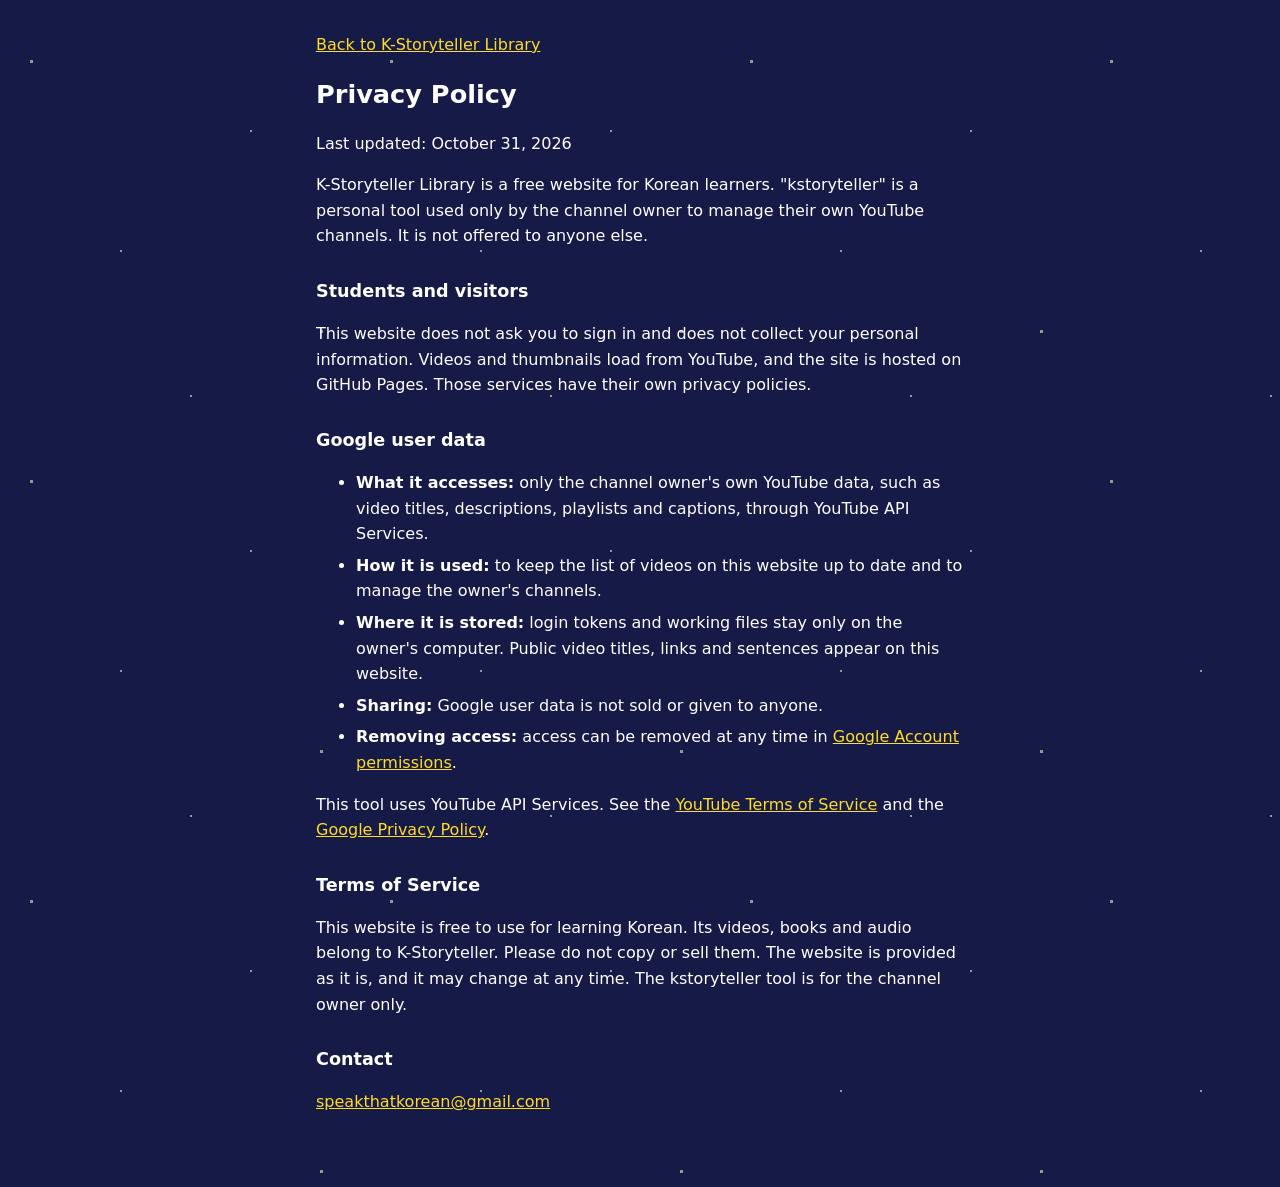
<file: privacy.html>
<!DOCTYPE html>
<html lang="en">
<head>
<meta charset="UTF-8">
<meta name="viewport" content="width=device-width, initial-scale=1.0">
<title>Privacy Policy and Terms | K-Storyteller Library</title>
<meta name="description" content="Privacy policy and terms of service for K-Storyteller Library and the kstoryteller YouTube tool.">
<link rel="icon" href="brand/logo-k.png">
<link rel="stylesheet" href="fonts/fonts.css">
<link rel="stylesheet" href="assets/style.css">
</head>
<body>
<main class="page legal">
  <p><a href="./">Back to K-Storyteller Library</a></p>

  <h1>Privacy Policy</h1>
  <p>Last updated: October 31, 2026</p>
  <p>K-Storyteller Library is a free website for Korean learners. "kstoryteller" is a personal tool used only by the channel owner to manage their own YouTube channels. It is not offered to anyone else.</p>

  <h2>Students and visitors</h2>
  <p>This website does not ask you to sign in and does not collect your personal information. Videos and thumbnails load from YouTube, and the site is hosted on GitHub Pages. Those services have their own privacy policies.</p>

  <h2>Google user data</h2>
  <ul>
    <li><strong>What it accesses:</strong> only the channel owner's own YouTube data, such as video titles, descriptions, playlists and captions, through YouTube API Services.</li>
    <li><strong>How it is used:</strong> to keep the list of videos on this website up to date and to manage the owner's channels.</li>
    <li><strong>Where it is stored:</strong> login tokens and working files stay only on the owner's computer. Public video titles, links and sentences appear on this website.</li>
    <li><strong>Sharing:</strong> Google user data is not sold or given to anyone.</li>
    <li><strong>Removing access:</strong> access can be removed at any time in <a href="https://myaccount.google.com/permissions">Google Account permissions</a>.</li>
  </ul>
  <p>This tool uses YouTube API Services. See the <a href="https://www.youtube.com/t/terms">YouTube Terms of Service</a> and the <a href="https://policies.google.com/privacy">Google Privacy Policy</a>.</p>

  <h2 id="terms">Terms of Service</h2>
  <p>This website is free to use for learning Korean. Its videos, books and audio belong to K-Storyteller. Please do not copy or sell them. The website is provided as it is, and it may change at any time. The kstoryteller tool is for the channel owner only.</p>

  <h2>Contact</h2>
  <p><a href="mailto:speakthatkorean@gmail.com">speakthatkorean@gmail.com</a></p>
</main>
</body>
</html>
</file>
<file: fonts/fonts.css>
/* gowun-batang-[0]-700-normal */
@font-face {
  font-family: 'Gowun Batang';
  font-style: normal;
  font-display: swap;
  font-weight: 700;
  src: url(gowun-batang/gowun-batang-0-700-normal.woff2) format("woff2");
  unicode-range: U+f9ca-fa0b,U+ff03-ff05,U+ff07,U+ff0a-ff0b,U+ff0d-ff19,U+ff1b,U+ff1d,U+ff20-ff5b,U+ff5d,U+ffe0-ffe3,U+ffe5-ffe6;
}

/* gowun-batang-[2]-700-normal */
@font-face {
  font-family: 'Gowun Batang';
  font-style: normal;
  font-display: swap;
  font-weight: 700;
  src: url(gowun-batang/gowun-batang-2-700-normal.woff2) format("woff2");
  unicode-range: U+d723-d728,U+d72a-d733,U+d735-d748,U+d74a-d74f,U+d752-d753,U+d755-d757,U+d75a-d75f,U+d762-d764,U+d766-d768,U+d76a-d76b,U+d76d-d76f,U+d771-d787,U+d789-d78b,U+d78d-d78f,U+d791-d797,U+d79a,U+d79c,U+d79e-d7a3,U+f900-f909,U+f90b-f92e;
}

/* gowun-batang-[3]-700-normal */
@font-face {
  font-family: 'Gowun Batang';
  font-style: normal;
  font-display: swap;
  font-weight: 700;
  src: url(gowun-batang/gowun-batang-3-700-normal.woff2) format("woff2");
  unicode-range: U+d679-d68b,U+d68e-d69e,U+d6a0,U+d6a2-d6a7,U+d6a9-d6c3,U+d6c6-d6c7,U+d6c9-d6cb,U+d6cd-d6d3,U+d6d5-d6d6,U+d6d8-d6e3,U+d6e5-d6e7,U+d6e9-d6fb,U+d6fd-d717,U+d719-d71f,U+d721-d722;
}

/* gowun-batang-[4]-700-normal */
@font-face {
  font-family: 'Gowun Batang';
  font-style: normal;
  font-display: swap;
  font-weight: 700;
  src: url(gowun-batang/gowun-batang-4-700-normal.woff2) format("woff2");
  unicode-range: U+d5bc-d5c7,U+d5ca-d5cb,U+d5cd-d5cf,U+d5d1-d5d7,U+d5d9-d5da,U+d5dc,U+d5de-d5e3,U+d5e6-d5e7,U+d5e9-d5eb,U+d5ed-d5f6,U+d5f8,U+d5fa-d5ff,U+d602-d603,U+d605-d607,U+d609-d60f,U+d612-d613,U+d616-d61b,U+d61d-d637,U+d63a-d63b,U+d63d-d63f,U+d641-d647,U+d64a-d64c,U+d64e-d653,U+d656-d657,U+d659-d65b,U+d65d-d666,U+d668,U+d66a-d678;
}

/* gowun-batang-[5]-700-normal */
@font-face {
  font-family: 'Gowun Batang';
  font-style: normal;
  font-display: swap;
  font-weight: 700;
  src: url(gowun-batang/gowun-batang-5-700-normal.woff2) format("woff2");
  unicode-range: U+d507,U+d509-d50b,U+d50d-d513,U+d515-d53b,U+d53e-d53f,U+d541-d543,U+d545-d54c,U+d54e,U+d550,U+d552-d557,U+d55a-d55b,U+d55d-d55f,U+d561-d564,U+d566-d567,U+d56a,U+d56c,U+d56e-d573,U+d576-d577,U+d579-d583,U+d585-d586,U+d58a-d5a4,U+d5a6-d5bb;
}

/* gowun-batang-[6]-700-normal */
@font-face {
  font-family: 'Gowun Batang';
  font-style: normal;
  font-display: swap;
  font-weight: 700;
  src: url(gowun-batang/gowun-batang-6-700-normal.woff2) format("woff2");
  unicode-range: U+d464-d477,U+d47a-d47b,U+d47d-d47f,U+d481-d487,U+d489-d48a,U+d48c,U+d48e-d4e7,U+d4e9-d503,U+d505-d506;
}

/* gowun-batang-[7]-700-normal */
@font-face {
  font-family: 'Gowun Batang';
  font-style: normal;
  font-display: swap;
  font-weight: 700;
  src: url(gowun-batang/gowun-batang-7-700-normal.woff2) format("woff2");
  unicode-range: U+d3bf-d3c7,U+d3ca-d3cf,U+d3d1-d3eb,U+d3ee-d3ef,U+d3f1-d3f3,U+d3f5-d3fb,U+d3fd-d400,U+d402-d45b,U+d45d-d463;
}

/* gowun-batang-[8]-700-normal */
@font-face {
  font-family: 'Gowun Batang';
  font-style: normal;
  font-display: swap;
  font-weight: 700;
  src: url(gowun-batang/gowun-batang-8-700-normal.woff2) format("woff2");
  unicode-range: U+d2ff,U+d302-d304,U+d306-d30b,U+d30f,U+d311-d313,U+d315-d31b,U+d31e,U+d322-d324,U+d326-d327,U+d32a-d32b,U+d32d-d32f,U+d331-d337,U+d339-d33c,U+d33e-d37b,U+d37e-d37f,U+d381-d383,U+d385-d38b,U+d38e-d390,U+d392-d397,U+d39a-d39b,U+d39d-d39f,U+d3a1-d3a7,U+d3a9-d3aa,U+d3ac,U+d3ae-d3b3,U+d3b5-d3b7,U+d3b9-d3bb,U+d3bd-d3be;
}

/* gowun-batang-[9]-700-normal */
@font-face {
  font-family: 'Gowun Batang';
  font-style: normal;
  font-display: swap;
  font-weight: 700;
  src: url(gowun-batang/gowun-batang-9-700-normal.woff2) format("woff2");
  unicode-range: U+d257-d27f,U+d281-d29b,U+d29d-d29f,U+d2a1-d2ab,U+d2ad-d2b7,U+d2ba-d2bb,U+d2bd-d2bf,U+d2c1-d2c7,U+d2c9-d2ef,U+d2f2-d2f3,U+d2f5-d2f7,U+d2f9-d2fe;
}

/* gowun-batang-[10]-700-normal */
@font-face {
  font-family: 'Gowun Batang';
  font-style: normal;
  font-display: swap;
  font-weight: 700;
  src: url(gowun-batang/gowun-batang-10-700-normal.woff2) format("woff2");
  unicode-range: U+d1b4,U+d1b6-d1f3,U+d1f5-d22b,U+d22e-d22f,U+d231-d233,U+d235-d23b,U+d23d-d240,U+d242-d256;
}

/* gowun-batang-[11]-700-normal */
@font-face {
  font-family: 'Gowun Batang';
  font-style: normal;
  font-display: swap;
  font-weight: 700;
  src: url(gowun-batang/gowun-batang-11-700-normal.woff2) format("woff2");
  unicode-range: U+d105-d12f,U+d132-d133,U+d135-d137,U+d139-d13f,U+d141-d142,U+d144,U+d146-d14b,U+d14e-d14f,U+d151-d153,U+d155-d15b,U+d15e-d187,U+d189-d19f,U+d1a2-d1a3,U+d1a5-d1a7,U+d1a9-d1af,U+d1b2-d1b3;
}

/* gowun-batang-[12]-700-normal */
@font-face {
  font-family: 'Gowun Batang';
  font-style: normal;
  font-display: swap;
  font-weight: 700;
  src: url(gowun-batang/gowun-batang-12-700-normal.woff2) format("woff2");
  unicode-range: U+d04b-d04f,U+d051-d057,U+d059-d06b,U+d06d-d06f,U+d071-d073,U+d075-d07b,U+d07e-d0a3,U+d0a6-d0a7,U+d0a9-d0ab,U+d0ad-d0b3,U+d0b6,U+d0b8,U+d0ba-d0bf,U+d0c2-d0c3,U+d0c5-d0c7,U+d0c9-d0cf,U+d0d2,U+d0d6-d0db,U+d0de-d0df,U+d0e1-d0e3,U+d0e5-d0eb,U+d0ee-d0f0,U+d0f2-d104;
}

/* gowun-batang-[13]-700-normal */
@font-face {
  font-family: 'Gowun Batang';
  font-style: normal;
  font-display: swap;
  font-weight: 700;
  src: url(gowun-batang/gowun-batang-13-700-normal.woff2) format("woff2");
  unicode-range: U+cfa2-cfc3,U+cfc5-cfdf,U+cfe2-cfe3,U+cfe5-cfe7,U+cfe9-cff4,U+cff6-cffb,U+cffd-cfff,U+d001-d003,U+d005-d017,U+d019-d033,U+d036-d037,U+d039-d03b,U+d03d-d04a;
}

/* gowun-batang-[14]-700-normal */
@font-face {
  font-family: 'Gowun Batang';
  font-style: normal;
  font-display: swap;
  font-weight: 700;
  src: url(gowun-batang/gowun-batang-14-700-normal.woff2) format("woff2");
  unicode-range: U+cef0-cef3,U+cef6,U+cef9-ceff,U+cf01-cf03,U+cf05-cf07,U+cf09-cf0f,U+cf11-cf12,U+cf14-cf1b,U+cf1d-cf1f,U+cf21-cf2f,U+cf31-cf53,U+cf56-cf57,U+cf59-cf5b,U+cf5d-cf63,U+cf66,U+cf68,U+cf6a-cf6f,U+cf71-cf84,U+cf86-cf8b,U+cf8d-cfa1;
}

/* gowun-batang-[15]-700-normal */
@font-face {
  font-family: 'Gowun Batang';
  font-style: normal;
  font-display: swap;
  font-weight: 700;
  src: url(gowun-batang/gowun-batang-15-700-normal.woff2) format("woff2");
  unicode-range: U+ce3c-ce57,U+ce5a-ce5b,U+ce5d-ce5f,U+ce61-ce67,U+ce6a,U+ce6c,U+ce6e-ce73,U+ce76-ce77,U+ce79-ce7b,U+ce7d-ce83,U+ce85-ce88,U+ce8a-ce8f,U+ce91-ce93,U+ce95-ce97,U+ce99-ce9f,U+cea2,U+cea4-ceab,U+cead-cee3,U+cee6-cee7,U+cee9-ceeb,U+ceed-ceef;
}

/* gowun-batang-[16]-700-normal */
@font-face {
  font-family: 'Gowun Batang';
  font-style: normal;
  font-display: swap;
  font-weight: 700;
  src: url(gowun-batang/gowun-batang-16-700-normal.woff2) format("woff2");
  unicode-range: U+cd92-cd93,U+cd96-cd97,U+cd99-cd9b,U+cd9d-cda3,U+cda6-cda8,U+cdaa-cdaf,U+cdb1-cdc3,U+cdc5-cdcb,U+cdcd-cde7,U+cde9-ce03,U+ce05-ce1f,U+ce22-ce34,U+ce36-ce3b;
}

/* gowun-batang-[17]-700-normal */
@font-face {
  font-family: 'Gowun Batang';
  font-style: normal;
  font-display: swap;
  font-weight: 700;
  src: url(gowun-batang/gowun-batang-17-700-normal.woff2) format("woff2");
  unicode-range: U+ccef-cd07,U+cd0a-cd0b,U+cd0d-cd1a,U+cd1c,U+cd1e-cd2b,U+cd2d-cd5b,U+cd5d-cd77,U+cd79-cd91;
}

/* gowun-batang-[18]-700-normal */
@font-face {
  font-family: 'Gowun Batang';
  font-style: normal;
  font-display: swap;
  font-weight: 700;
  src: url(gowun-batang/gowun-batang-18-700-normal.woff2) format("woff2");
  unicode-range: U+cc3f-cc43,U+cc46-cc47,U+cc49-cc4b,U+cc4d-cc53,U+cc55-cc58,U+cc5a-cc5f,U+cc61-cc97,U+cc9a-cc9b,U+cc9d-cc9f,U+cca1-cca7,U+ccaa,U+ccac,U+ccae-ccb3,U+ccb6-ccb7,U+ccb9-ccbb,U+ccbd-cccf,U+ccd1-cce3,U+cce5-ccee;
}

/* gowun-batang-[19]-700-normal */
@font-face {
  font-family: 'Gowun Batang';
  font-style: normal;
  font-display: swap;
  font-weight: 700;
  src: url(gowun-batang/gowun-batang-19-700-normal.woff2) format("woff2");
  unicode-range: U+cb91-cbd3,U+cbd5-cbe3,U+cbe5-cc0b,U+cc0e-cc0f,U+cc11-cc13,U+cc15-cc1b,U+cc1d-cc20,U+cc23-cc27,U+cc2a-cc2b,U+cc2d,U+cc2f,U+cc31-cc37,U+cc3a,U+cc3c;
}

/* gowun-batang-[20]-700-normal */
@font-face {
  font-family: 'Gowun Batang';
  font-style: normal;
  font-display: swap;
  font-weight: 700;
  src: url(gowun-batang/gowun-batang-20-700-normal.woff2) format("woff2");
  unicode-range: U+caf4-cb47,U+cb4a-cb90;
}

/* gowun-batang-[21]-700-normal */
@font-face {
  font-family: 'Gowun Batang';
  font-style: normal;
  font-display: swap;
  font-weight: 700;
  src: url(gowun-batang/gowun-batang-21-700-normal.woff2) format("woff2");
  unicode-range: U+ca4a-ca4b,U+ca4e-ca4f,U+ca51-ca53,U+ca55-ca5b,U+ca5d-ca60,U+ca62-ca83,U+ca85-cabb,U+cabe-cabf,U+cac1-cac3,U+cac5-cacb,U+cacd-cad0,U+cad2,U+cad4-cad8,U+cada-caf3;
}

/* gowun-batang-[22]-700-normal */
@font-face {
  font-family: 'Gowun Batang';
  font-style: normal;
  font-display: swap;
  font-weight: 700;
  src: url(gowun-batang/gowun-batang-22-700-normal.woff2) format("woff2");
  unicode-range: U+c996-c997,U+c99a-c99c,U+c99e-c9bf,U+c9c2-c9c3,U+c9c5-c9c7,U+c9c9-c9cf,U+c9d2,U+c9d4,U+c9d7-c9d8,U+c9db,U+c9de-c9df,U+c9e1-c9e3,U+c9e5-c9e6,U+c9e8-c9eb,U+c9ee-c9f0,U+c9f2-c9f7,U+c9f9-ca0b,U+ca0d-ca28,U+ca2a-ca49;
}

/* gowun-batang-[23]-700-normal */
@font-face {
  font-family: 'Gowun Batang';
  font-style: normal;
  font-display: swap;
  font-weight: 700;
  src: url(gowun-batang/gowun-batang-23-700-normal.woff2) format("woff2");
  unicode-range: U+c8e9-c8f4,U+c8f6-c8fb,U+c8fe-c8ff,U+c901-c903,U+c905-c90b,U+c90e-c910,U+c912-c917,U+c919-c92b,U+c92d-c94f,U+c951-c953,U+c955-c96b,U+c96d-c973,U+c975-c987,U+c98a-c98b,U+c98d-c98f,U+c991-c995;
}

/* gowun-batang-[24]-700-normal */
@font-face {
  font-family: 'Gowun Batang';
  font-style: normal;
  font-display: swap;
  font-weight: 700;
  src: url(gowun-batang/gowun-batang-24-700-normal.woff2) format("woff2");
  unicode-range: U+c841-c84b,U+c84d-c86f,U+c872-c873,U+c875-c877,U+c879-c87f,U+c882-c884,U+c887-c88a,U+c88d-c8c3,U+c8c5-c8df,U+c8e1-c8e8;
}

/* gowun-batang-[25]-700-normal */
@font-face {
  font-family: 'Gowun Batang';
  font-style: normal;
  font-display: swap;
  font-weight: 700;
  src: url(gowun-batang/gowun-batang-25-700-normal.woff2) format("woff2");
  unicode-range: U+c779-c77b,U+c77e-c782,U+c786,U+c78b,U+c78d,U+c78f,U+c792-c793,U+c795,U+c797,U+c799-c79f,U+c7a2,U+c7a7-c7ab,U+c7ae-c7bb,U+c7bd-c7c0,U+c7c2-c7c7,U+c7c9-c7dc,U+c7de-c7ff,U+c802-c803,U+c805-c807,U+c809,U+c80b-c80f,U+c812,U+c814,U+c817-c81b,U+c81e-c81f,U+c821-c823,U+c825-c82e,U+c830-c837,U+c839-c83b,U+c83d-c840;
}

/* gowun-batang-[26]-700-normal */
@font-face {
  font-family: 'Gowun Batang';
  font-style: normal;
  font-display: swap;
  font-weight: 700;
  src: url(gowun-batang/gowun-batang-26-700-normal.woff2) format("woff2");
  unicode-range: U+c6bb-c6bf,U+c6c2,U+c6c4,U+c6c6-c6cb,U+c6ce-c6cf,U+c6d1-c6d3,U+c6d5-c6db,U+c6dd-c6df,U+c6e1-c6e7,U+c6e9-c6eb,U+c6ed-c6ef,U+c6f1-c6f8,U+c6fa-c703,U+c705-c707,U+c709-c70b,U+c70d-c716,U+c718,U+c71a-c71f,U+c722-c723,U+c725-c727,U+c729-c734,U+c736-c73b,U+c73e-c73f,U+c741-c743,U+c745-c74b,U+c74e-c750,U+c752-c757,U+c759-c773,U+c776-c777;
}

/* gowun-batang-[27]-700-normal */
@font-face {
  font-family: 'Gowun Batang';
  font-style: normal;
  font-display: swap;
  font-weight: 700;
  src: url(gowun-batang/gowun-batang-27-700-normal.woff2) format("woff2");
  unicode-range: U+c5f5-c5fb,U+c5fe,U+c602-c605,U+c607,U+c609-c60f,U+c611-c61a,U+c61c-c623,U+c626-c627,U+c629-c62b,U+c62d,U+c62f-c632,U+c636,U+c638,U+c63a-c63f,U+c642-c643,U+c645-c647,U+c649-c652,U+c656-c65b,U+c65d-c65f,U+c661-c663,U+c665-c677,U+c679-c67b,U+c67d-c693,U+c696-c697,U+c699-c69b,U+c69d-c6a3,U+c6a6,U+c6a8,U+c6aa-c6af,U+c6b2-c6b3,U+c6b5-c6b7,U+c6b9-c6ba;
}

/* gowun-batang-[28]-700-normal */
@font-face {
  font-family: 'Gowun Batang';
  font-style: normal;
  font-display: swap;
  font-weight: 700;
  src: url(gowun-batang/gowun-batang-28-700-normal.woff2) format("woff2");
  unicode-range: U+c517-c527,U+c52a-c52b,U+c52d-c52f,U+c531-c538,U+c53a,U+c53c,U+c53e-c543,U+c546-c547,U+c54b,U+c54d-c552,U+c556,U+c55a-c55b,U+c55d,U+c55f,U+c562-c563,U+c565-c567,U+c569-c56f,U+c572,U+c574,U+c576-c57b,U+c57e-c57f,U+c581-c583,U+c585-c586,U+c588-c58b,U+c58e,U+c590,U+c592-c596,U+c599-c5b3,U+c5b6-c5b7,U+c5ba,U+c5be-c5c3,U+c5ca-c5cb,U+c5cd,U+c5cf,U+c5d2-c5d3,U+c5d5-c5d7,U+c5d9-c5df,U+c5e1-c5e2,U+c5e4,U+c5e6-c5eb,U+c5ef,U+c5f1-c5f3;
}

/* gowun-batang-[29]-700-normal */
@font-face {
  font-family: 'Gowun Batang';
  font-style: normal;
  font-display: swap;
  font-weight: 700;
  src: url(gowun-batang/gowun-batang-29-700-normal.woff2) format("woff2");
  unicode-range: U+c475-c4ef,U+c4f2-c4f3,U+c4f5-c4f7,U+c4f9-c4ff,U+c502-c50b,U+c50d-c516;
}

/* gowun-batang-[30]-700-normal */
@font-face {
  font-family: 'Gowun Batang';
  font-style: normal;
  font-display: swap;
  font-weight: 700;
  src: url(gowun-batang/gowun-batang-30-700-normal.woff2) format("woff2");
  unicode-range: U+c3d0-c3d7,U+c3da-c3db,U+c3dd-c3de,U+c3e1-c3ec,U+c3ee-c3f3,U+c3f5-c42b,U+c42d-c463,U+c466-c474;
}

/* gowun-batang-[31]-700-normal */
@font-face {
  font-family: 'Gowun Batang';
  font-style: normal;
  font-display: swap;
  font-weight: 700;
  src: url(gowun-batang/gowun-batang-31-700-normal.woff2) format("woff2");
  unicode-range: U+c32b-c367,U+c36a-c36b,U+c36d-c36f,U+c371-c377,U+c37a-c37b,U+c37e-c383,U+c385-c387,U+c389-c3cf;
}

/* gowun-batang-[32]-700-normal */
@font-face {
  font-family: 'Gowun Batang';
  font-style: normal;
  font-display: swap;
  font-weight: 700;
  src: url(gowun-batang/gowun-batang-32-700-normal.woff2) format("woff2");
  unicode-range: U+c26a-c26b,U+c26d-c26f,U+c271-c273,U+c275-c27b,U+c27e-c287,U+c289-c28f,U+c291-c297,U+c299-c29a,U+c29c-c2a3,U+c2a5-c2a7,U+c2a9-c2ab,U+c2ad-c2b3,U+c2b6,U+c2b8,U+c2ba-c2bb,U+c2bd-c2db,U+c2de-c2df,U+c2e1-c2e2,U+c2e5-c2ea,U+c2ee,U+c2f0,U+c2f2-c2f5,U+c2f7,U+c2fa-c2fb,U+c2fd-c2ff,U+c301-c307,U+c309-c30c,U+c30e-c312,U+c315-c323,U+c325-c328,U+c32a;
}

/* gowun-batang-[33]-700-normal */
@font-face {
  font-family: 'Gowun Batang';
  font-style: normal;
  font-display: swap;
  font-weight: 700;
  src: url(gowun-batang/gowun-batang-33-700-normal.woff2) format("woff2");
  unicode-range: U+c1bc-c1c3,U+c1c5-c1df,U+c1e1-c1fb,U+c1fd-c203,U+c205-c20c,U+c20e,U+c210-c217,U+c21a-c21b,U+c21d-c21e,U+c221-c227,U+c229-c22a,U+c22c,U+c22e,U+c230,U+c233-c24f,U+c251-c257,U+c259-c269;
}

/* gowun-batang-[34]-700-normal */
@font-face {
  font-family: 'Gowun Batang';
  font-style: normal;
  font-display: swap;
  font-weight: 700;
  src: url(gowun-batang/gowun-batang-34-700-normal.woff2) format("woff2");
  unicode-range: U+c101-c11b,U+c11f,U+c121-c123,U+c125-c12b,U+c12e,U+c132-c137,U+c13a-c13b,U+c13d-c13f,U+c141-c147,U+c14a,U+c14c-c153,U+c155-c157,U+c159-c15b,U+c15d-c166,U+c169-c16f,U+c171-c177,U+c179-c18b,U+c18e-c18f,U+c191-c193,U+c195-c19b,U+c19d-c19e,U+c1a0,U+c1a2-c1a4,U+c1a6-c1bb;
}

/* gowun-batang-[35]-700-normal */
@font-face {
  font-family: 'Gowun Batang';
  font-style: normal;
  font-display: swap;
  font-weight: 700;
  src: url(gowun-batang/gowun-batang-35-700-normal.woff2) format("woff2");
  unicode-range: U+c049-c057,U+c059-c05b,U+c05d-c05f,U+c061-c067,U+c069-c08f,U+c091-c0ab,U+c0ae-c0af,U+c0b1-c0b3,U+c0b5,U+c0b7-c0bb,U+c0be,U+c0c2-c0c7,U+c0ca-c0cb,U+c0cd-c0cf,U+c0d1-c0d7,U+c0d9-c0da,U+c0dc,U+c0de-c0e3,U+c0e5-c0eb,U+c0ed-c0f3,U+c0f6,U+c0f8,U+c0fa-c0ff;
}

/* gowun-batang-[36]-700-normal */
@font-face {
  font-family: 'Gowun Batang';
  font-style: normal;
  font-display: swap;
  font-weight: 700;
  src: url(gowun-batang/gowun-batang-36-700-normal.woff2) format("woff2");
  unicode-range: U+bfa7-bfaf,U+bfb1-bfc4,U+bfc6-bfcb,U+bfce-bfcf,U+bfd1-bfd3,U+bfd5-bfdb,U+bfdd-c048;
}

/* gowun-batang-[37]-700-normal */
@font-face {
  font-family: 'Gowun Batang';
  font-style: normal;
  font-display: swap;
  font-weight: 700;
  src: url(gowun-batang/gowun-batang-37-700-normal.woff2) format("woff2");
  unicode-range: U+bf07,U+bf09-bf3f,U+bf41-bf4f,U+bf52-bf54,U+bf56-bfa6;
}

/* gowun-batang-[38]-700-normal */
@font-face {
  font-family: 'Gowun Batang';
  font-style: normal;
  font-display: swap;
  font-weight: 700;
  src: url(gowun-batang/gowun-batang-38-700-normal.woff2) format("woff2");
  unicode-range: U+be56,U+be58,U+be5c-be5f,U+be62-be63,U+be65-be67,U+be69-be74,U+be76-be7b,U+be7e-be7f,U+be81-be8e,U+be90,U+be92-bea7,U+bea9-becf,U+bed2-bed3,U+bed5-bed6,U+bed9-bee3,U+bee6-bf06;
}

/* gowun-batang-[39]-700-normal */
@font-face {
  font-family: 'Gowun Batang';
  font-style: normal;
  font-display: swap;
  font-weight: 700;
  src: url(gowun-batang/gowun-batang-39-700-normal.woff2) format("woff2");
  unicode-range: U+bdb0-bdd3,U+bdd5-bdef,U+bdf1-be0b,U+be0d-be0f,U+be11-be13,U+be15-be43,U+be46-be47,U+be49-be4b,U+be4d-be53;
}

/* gowun-batang-[40]-700-normal */
@font-face {
  font-family: 'Gowun Batang';
  font-style: normal;
  font-display: swap;
  font-weight: 700;
  src: url(gowun-batang/gowun-batang-40-700-normal.woff2) format("woff2");
  unicode-range: U+bd03,U+bd06,U+bd08,U+bd0a-bd0f,U+bd11-bd22,U+bd25-bd47,U+bd49-bd58,U+bd5a-bd7f,U+bd82-bd83,U+bd85-bd87,U+bd8a-bd8f,U+bd91-bd92,U+bd94,U+bd96-bd98,U+bd9a-bdaf;
}

/* gowun-batang-[41]-700-normal */
@font-face {
  font-family: 'Gowun Batang';
  font-style: normal;
  font-display: swap;
  font-weight: 700;
  src: url(gowun-batang/gowun-batang-41-700-normal.woff2) format("woff2");
  unicode-range: U+bc4e-bc83,U+bc86-bc87,U+bc89-bc8b,U+bc8d-bc93,U+bc96,U+bc98,U+bc9b-bc9f,U+bca2-bca3,U+bca5-bca7,U+bca9-bcb2,U+bcb4-bcbb,U+bcbe-bcbf,U+bcc1-bcc3,U+bcc5-bccc,U+bcce-bcd0,U+bcd2-bcd4,U+bcd6-bcf3,U+bcf7,U+bcf9-bcfb,U+bcfd-bd02;
}

/* gowun-batang-[42]-700-normal */
@font-face {
  font-family: 'Gowun Batang';
  font-style: normal;
  font-display: swap;
  font-weight: 700;
  src: url(gowun-batang/gowun-batang-42-700-normal.woff2) format("woff2");
  unicode-range: U+bb90-bba3,U+bba5-bbab,U+bbad-bbbf,U+bbc1-bbf7,U+bbfa-bbfb,U+bbfd-bbfe,U+bc01-bc07,U+bc09-bc0a,U+bc0e,U+bc10,U+bc12-bc13,U+bc17,U+bc19-bc1a,U+bc1e,U+bc20-bc23,U+bc26,U+bc28,U+bc2a-bc2c,U+bc2e-bc2f,U+bc32-bc33,U+bc35-bc37,U+bc39-bc3f,U+bc41-bc42,U+bc44,U+bc46-bc48,U+bc4a-bc4d;
}

/* gowun-batang-[43]-700-normal */
@font-face {
  font-family: 'Gowun Batang';
  font-style: normal;
  font-display: swap;
  font-weight: 700;
  src: url(gowun-batang/gowun-batang-43-700-normal.woff2) format("woff2");
  unicode-range: U+bae6-bafb,U+bafd-bb17,U+bb19-bb33,U+bb37,U+bb39-bb3a,U+bb3d-bb43,U+bb45-bb46,U+bb48,U+bb4a-bb4f,U+bb51-bb53,U+bb55-bb57,U+bb59-bb62,U+bb64-bb8f;
}

/* gowun-batang-[44]-700-normal */
@font-face {
  font-family: 'Gowun Batang';
  font-style: normal;
  font-display: swap;
  font-weight: 700;
  src: url(gowun-batang/gowun-batang-44-700-normal.woff2) format("woff2");
  unicode-range: U+ba30-ba37,U+ba3a-ba3b,U+ba3d-ba3f,U+ba41-ba47,U+ba49-ba4a,U+ba4c,U+ba4e-ba53,U+ba56-ba57,U+ba59-ba5b,U+ba5d-ba63,U+ba65-ba66,U+ba68-ba6f,U+ba71-ba73,U+ba75-ba77,U+ba79-ba84,U+ba86,U+ba88-baa7,U+baaa,U+baad-baaf,U+bab1-bab7,U+baba,U+babc,U+babe-bae5;
}

/* gowun-batang-[45]-700-normal */
@font-face {
  font-family: 'Gowun Batang';
  font-style: normal;
  font-display: swap;
  font-weight: 700;
  src: url(gowun-batang/gowun-batang-45-700-normal.woff2) format("woff2");
  unicode-range: U+b96e-b973,U+b976-b977,U+b979-b97b,U+b97d-b983,U+b986,U+b988,U+b98a-b98d,U+b98f-b9ab,U+b9ae-b9af,U+b9b1-b9b3,U+b9b5-b9bb,U+b9be,U+b9c0,U+b9c2-b9c7,U+b9ca-b9cb,U+b9cd,U+b9d2-b9d7,U+b9da,U+b9dc,U+b9df-b9e0,U+b9e2,U+b9e6-b9e7,U+b9e9-b9f3,U+b9f6,U+b9f8,U+b9fb-ba2f;
}

/* gowun-batang-[46]-700-normal */
@font-face {
  font-family: 'Gowun Batang';
  font-style: normal;
  font-display: swap;
  font-weight: 700;
  src: url(gowun-batang/gowun-batang-46-700-normal.woff2) format("woff2");
  unicode-range: U+b8bf-b8cb,U+b8cd-b8e0,U+b8e2-b8e7,U+b8ea-b8eb,U+b8ed-b8ef,U+b8f1-b8f7,U+b8fa,U+b8fc,U+b8fe-b903,U+b905-b917,U+b919-b91f,U+b921-b93b,U+b93d-b957,U+b95a-b95b,U+b95d-b95f,U+b961-b967,U+b969-b96c;
}

/* gowun-batang-[47]-700-normal */
@font-face {
  font-family: 'Gowun Batang';
  font-style: normal;
  font-display: swap;
  font-weight: 700;
  src: url(gowun-batang/gowun-batang-47-700-normal.woff2) format("woff2");
  unicode-range: U+b80d-b80f,U+b811-b817,U+b81a,U+b81c-b823,U+b826-b827,U+b829-b82b,U+b82d-b833,U+b836,U+b83a-b83f,U+b841-b85b,U+b85e-b85f,U+b861-b863,U+b865-b86b,U+b86e,U+b870,U+b872-b8af,U+b8b1-b8be;
}

/* gowun-batang-[48]-700-normal */
@font-face {
  font-family: 'Gowun Batang';
  font-style: normal;
  font-display: swap;
  font-weight: 700;
  src: url(gowun-batang/gowun-batang-48-700-normal.woff2) format("woff2");
  unicode-range: U+b74d-b75f,U+b761-b763,U+b765-b774,U+b776-b77b,U+b77e-b77f,U+b781-b783,U+b785-b78b,U+b78e,U+b792-b796,U+b79a-b79b,U+b79d-b7a7,U+b7aa,U+b7ae-b7b3,U+b7b6-b7c8,U+b7ca-b7eb,U+b7ee-b7ef,U+b7f1-b7f3,U+b7f5-b7fb,U+b7fe,U+b802-b806,U+b80a-b80b;
}

/* gowun-batang-[49]-700-normal */
@font-face {
  font-family: 'Gowun Batang';
  font-style: normal;
  font-display: swap;
  font-weight: 700;
  src: url(gowun-batang/gowun-batang-49-700-normal.woff2) format("woff2");
  unicode-range: U+b6a7-b6aa,U+b6ac-b6b0,U+b6b2-b6ef,U+b6f1-b727,U+b72a-b72b,U+b72d-b72e,U+b731-b737,U+b739-b73a,U+b73c-b743,U+b745-b74c;
}

/* gowun-batang-[50]-700-normal */
@font-face {
  font-family: 'Gowun Batang';
  font-style: normal;
  font-display: swap;
  font-weight: 700;
  src: url(gowun-batang/gowun-batang-50-700-normal.woff2) format("woff2");
  unicode-range: U+b605-b60f,U+b612-b617,U+b619-b624,U+b626-b69b,U+b69e-b6a3,U+b6a5-b6a6;
}

/* gowun-batang-[51]-700-normal */
@font-face {
  font-family: 'Gowun Batang';
  font-style: normal;
  font-display: swap;
  font-weight: 700;
  src: url(gowun-batang/gowun-batang-51-700-normal.woff2) format("woff2");
  unicode-range: U+b55f,U+b562-b583,U+b585-b59f,U+b5a2-b5a3,U+b5a5-b5a7,U+b5a9-b5b2,U+b5b5-b5ba,U+b5bd-b604;
}

/* gowun-batang-[52]-700-normal */
@font-face {
  font-family: 'Gowun Batang';
  font-style: normal;
  font-display: swap;
  font-weight: 700;
  src: url(gowun-batang/gowun-batang-52-700-normal.woff2) format("woff2");
  unicode-range: U+b4a5-b4b6,U+b4b8-b4bf,U+b4c1-b4c7,U+b4c9-b4db,U+b4de-b4df,U+b4e1-b4e2,U+b4e5-b4eb,U+b4ee,U+b4f0,U+b4f2-b513,U+b516-b517,U+b519-b51a,U+b51d-b523,U+b526,U+b528,U+b52b-b52f,U+b532-b533,U+b535-b537,U+b539-b53f,U+b541-b544,U+b546-b54b,U+b54d-b54f,U+b551-b55b,U+b55d-b55e;
}

/* gowun-batang-[53]-700-normal */
@font-face {
  font-family: 'Gowun Batang';
  font-style: normal;
  font-display: swap;
  font-weight: 700;
  src: url(gowun-batang/gowun-batang-53-700-normal.woff2) format("woff2");
  unicode-range: U+b3f8-b3fb,U+b3fd-b40f,U+b411-b417,U+b419-b41b,U+b41d-b41f,U+b421-b427,U+b42a-b42b,U+b42d-b44f,U+b452-b453,U+b455-b457,U+b459-b45f,U+b462-b464,U+b466-b46b,U+b46d-b47f,U+b481-b4a3;
}

/* gowun-batang-[54]-700-normal */
@font-face {
  font-family: 'Gowun Batang';
  font-style: normal;
  font-display: swap;
  font-weight: 700;
  src: url(gowun-batang/gowun-batang-54-700-normal.woff2) format("woff2");
  unicode-range: U+b342-b353,U+b356-b357,U+b359-b35b,U+b35d-b35e,U+b360-b363,U+b366,U+b368,U+b36a-b36d,U+b36f,U+b372-b373,U+b375-b377,U+b379-b37f,U+b381-b382,U+b384,U+b386-b38b,U+b38d-b3c3,U+b3c6-b3c7,U+b3c9-b3ca,U+b3cd-b3d3,U+b3d6,U+b3d8,U+b3da-b3f7;
}

/* gowun-batang-[55]-700-normal */
@font-face {
  font-family: 'Gowun Batang';
  font-style: normal;
  font-display: swap;
  font-weight: 700;
  src: url(gowun-batang/gowun-batang-55-700-normal.woff2) format("woff2");
  unicode-range: U+b27c-b283,U+b285-b28f,U+b292-b293,U+b295-b297,U+b29a-b29f,U+b2a1-b2a4,U+b2a7-b2a9,U+b2ab,U+b2ad-b2c7,U+b2ca-b2cb,U+b2cd-b2cf,U+b2d1-b2d7,U+b2da,U+b2dc,U+b2de-b2e3,U+b2e7,U+b2e9-b2ea,U+b2ef-b2f3,U+b2f6,U+b2f8,U+b2fa-b2fb,U+b2fd-b2fe,U+b302-b303,U+b305-b307,U+b309-b30f,U+b312,U+b316-b31b,U+b31d-b341;
}

/* gowun-batang-[56]-700-normal */
@font-face {
  font-family: 'Gowun Batang';
  font-style: normal;
  font-display: swap;
  font-weight: 700;
  src: url(gowun-batang/gowun-batang-56-700-normal.woff2) format("woff2");
  unicode-range: U+b1d6-b1e7,U+b1e9-b1fc,U+b1fe-b203,U+b206-b207,U+b209-b20b,U+b20d-b213,U+b216-b21f,U+b221-b257,U+b259-b273,U+b275-b27b;
}

/* gowun-batang-[57]-700-normal */
@font-face {
  font-family: 'Gowun Batang';
  font-style: normal;
  font-display: swap;
  font-weight: 700;
  src: url(gowun-batang/gowun-batang-57-700-normal.woff2) format("woff2");
  unicode-range: U+b120-b122,U+b126-b127,U+b129-b12b,U+b12d-b133,U+b136,U+b138,U+b13a-b13f,U+b142-b143,U+b145-b14f,U+b151-b153,U+b156-b157,U+b159-b177,U+b17a-b17b,U+b17d-b17f,U+b181-b187,U+b189-b18c,U+b18e-b191,U+b195-b1a7,U+b1a9-b1cb,U+b1cd-b1d5;
}

/* gowun-batang-[58]-700-normal */
@font-face {
  font-family: 'Gowun Batang';
  font-style: normal;
  font-display: swap;
  font-weight: 700;
  src: url(gowun-batang/gowun-batang-58-700-normal.woff2) format("woff2");
  unicode-range: U+b05f-b07b,U+b07e-b07f,U+b081-b083,U+b085-b08b,U+b08d-b097,U+b09b,U+b09d-b09f,U+b0a2-b0a7,U+b0aa,U+b0b0,U+b0b2,U+b0b6-b0b7,U+b0b9-b0bb,U+b0bd-b0c3,U+b0c6-b0c7,U+b0ca-b0cf,U+b0d1-b0df,U+b0e1-b0e4,U+b0e6-b107,U+b10a-b10b,U+b10d-b10f,U+b111-b112,U+b114-b117,U+b119-b11a,U+b11c-b11f;
}

/* gowun-batang-[59]-700-normal */
@font-face {
  font-family: 'Gowun Batang';
  font-style: normal;
  font-display: swap;
  font-weight: 700;
  src: url(gowun-batang/gowun-batang-59-700-normal.woff2) format("woff2");
  unicode-range: U+afac-afb7,U+afba-afbb,U+afbd-afbf,U+afc1-afc6,U+afca-afcc,U+afce-afd3,U+afd5-afe7,U+afe9-afef,U+aff1-b00b,U+b00d-b00f,U+b011-b013,U+b015-b01b,U+b01d-b027,U+b029-b043,U+b045-b047,U+b049,U+b04b,U+b04d-b052,U+b055-b056,U+b058-b05c,U+b05e;
}

/* gowun-batang-[60]-700-normal */
@font-face {
  font-family: 'Gowun Batang';
  font-style: normal;
  font-display: swap;
  font-weight: 700;
  src: url(gowun-batang/gowun-batang-60-700-normal.woff2) format("woff2");
  unicode-range: U+af03-af07,U+af09-af2b,U+af2e-af33,U+af35-af3b,U+af3e-af40,U+af44-af47,U+af4a-af5c,U+af5e-af63,U+af65-af7f,U+af81-afab;
}

/* gowun-batang-[61]-700-normal */
@font-face {
  font-family: 'Gowun Batang';
  font-style: normal;
  font-display: swap;
  font-weight: 700;
  src: url(gowun-batang/gowun-batang-61-700-normal.woff2) format("woff2");
  unicode-range: U+ae56-ae5b,U+ae5e-ae60,U+ae62-ae64,U+ae66-ae67,U+ae69-ae6b,U+ae6d-ae83,U+ae85-aebb,U+aebf,U+aec1-aec3,U+aec5-aecb,U+aece,U+aed0,U+aed2-aed7,U+aed9-aef3,U+aef5-af02;
}

/* gowun-batang-[62]-700-normal */
@font-face {
  font-family: 'Gowun Batang';
  font-style: normal;
  font-display: swap;
  font-weight: 700;
  src: url(gowun-batang/gowun-batang-62-700-normal.woff2) format("woff2");
  unicode-range: U+ad9c-ada3,U+ada5-adbf,U+adc1-adc3,U+adc5-adc7,U+adc9-add2,U+add4-addb,U+addd-addf,U+ade1-ade3,U+ade5-adf7,U+adfa-adfb,U+adfd-adff,U+ae02-ae07,U+ae0a,U+ae0c,U+ae0e-ae13,U+ae15-ae2f,U+ae31-ae33,U+ae35-ae37,U+ae39-ae3f,U+ae42,U+ae44,U+ae46-ae49,U+ae4b,U+ae4f,U+ae51-ae53,U+ae55;
}

/* gowun-batang-[63]-700-normal */
@font-face {
  font-family: 'Gowun Batang';
  font-style: normal;
  font-display: swap;
  font-weight: 700;
  src: url(gowun-batang/gowun-batang-63-700-normal.woff2) format("woff2");
  unicode-range: U+ace2-ace3,U+ace5-ace6,U+ace9-acef,U+acf2,U+acf4,U+acf7-acfb,U+acfe-acff,U+ad01-ad03,U+ad05-ad0b,U+ad0d-ad10,U+ad12-ad1b,U+ad1d-ad33,U+ad35-ad48,U+ad4a-ad4f,U+ad51-ad6b,U+ad6e-ad6f,U+ad71-ad72,U+ad77-ad7c,U+ad7e,U+ad80,U+ad82-ad87,U+ad89-ad8b,U+ad8d-ad8f,U+ad91-ad9b;
}

/* gowun-batang-[64]-700-normal */
@font-face {
  font-family: 'Gowun Batang';
  font-style: normal;
  font-display: swap;
  font-weight: 700;
  src: url(gowun-batang/gowun-batang-64-700-normal.woff2) format("woff2");
  unicode-range: U+ac25-ac2c,U+ac2e,U+ac30,U+ac32-ac37,U+ac39-ac3f,U+ac41-ac4c,U+ac4e-ac6f,U+ac72-ac73,U+ac75-ac76,U+ac79-ac7f,U+ac82,U+ac84-ac88,U+ac8a-ac8b,U+ac8d-ac8f,U+ac91-ac93,U+ac95-ac9b,U+ac9d-ac9e,U+aca1-aca7,U+acab,U+acad-acaf,U+acb1-acb7,U+acba-acbb,U+acbe-acc0,U+acc2-acc3,U+acc5-acdf;
}

/* gowun-batang-[65]-700-normal */
@font-face {
  font-family: 'Gowun Batang';
  font-style: normal;
  font-display: swap;
  font-weight: 700;
  src: url(gowun-batang/gowun-batang-65-700-normal.woff2) format("woff2");
  unicode-range: U+99df,U+99ed,U+99f1,U+99ff,U+9a01,U+9a08,U+9a0e-9a0f,U+9a19,U+9a2b,U+9a30,U+9a36-9a37,U+9a40,U+9a43,U+9a45,U+9a4d,U+9a55,U+9a57,U+9a5a-9a5b,U+9a5f,U+9a62,U+9a65,U+9a69-9a6a,U+9aa8,U+9ab8,U+9ad3,U+9ae5,U+9aee,U+9b1a,U+9b27,U+9b2a,U+9b31,U+9b3c,U+9b41-9b45,U+9b4f,U+9b54,U+9b5a,U+9b6f,U+9b8e,U+9b91,U+9b9f,U+9bab,U+9bae,U+9bc9,U+9bd6,U+9be4,U+9be8,U+9c0d,U+9c10,U+9c12,U+9c15,U+9c25,U+9c32,U+9c3b,U+9c47,U+9c49,U+9c57,U+9ce5,U+9ce7,U+9ce9,U+9cf3-9cf4,U+9cf6,U+9d09,U+9d1b,U+9d26,U+9d28,U+9d3b,U+9d51,U+9d5d,U+9d60-9d61,U+9d6c,U+9d72,U+9da9,U+9daf,U+9db4,U+9dc4,U+9dd7,U+9df2,U+9df8-9dfa,U+9e1a,U+9e1e,U+9e75,U+9e79,U+9e7d,U+9e7f,U+9e92-9e93,U+9e97,U+9e9d,U+9e9f,U+9ea5,U+9eb4-9eb5,U+9ebb,U+9ebe,U+9ec3,U+9ecd-9ece,U+9ed4,U+9ed8,U+9edb-9edc,U+9ede,U+9ee8,U+9ef4,U+9f07-9f08,U+9f0e,U+9f13,U+9f20,U+9f3b,U+9f4a-9f4b,U+9f4e,U+9f52,U+9f5f,U+9f61,U+9f67,U+9f6a,U+9f6c,U+9f77,U+9f8d,U+9f90,U+9f95,U+9f9c,U+ac02-ac03,U+ac05-ac06,U+ac09-ac0f,U+ac17-ac18,U+ac1b,U+ac1e-ac1f,U+ac21-ac23;
}

/* gowun-batang-[93]-700-normal */
@font-face {
  font-family: 'Gowun Batang';
  font-style: normal;
  font-display: swap;
  font-weight: 700;
  src: url(gowun-batang/gowun-batang-93-700-normal.woff2) format("woff2");
  unicode-range: U+338c-339c,U+339f-33a0,U+33a2-33cb,U+33cf-33d0,U+33d3,U+33d6,U+33d8,U+33db-33dd,U+4e01,U+4e03,U+4e07-4e08,U+4e11,U+4e14-4e15,U+4e18-4e19,U+4e1e,U+4e32,U+4e38-4e39,U+4e42-4e43,U+4e45,U+4e4d-4e4f,U+4e56,U+4e58-4e59,U+4e5d-4e5e,U+4e6b,U+4e6d,U+4e73,U+4e76-4e77,U+4e7e,U+4e82,U+4e86,U+4e88,U+4e8e,U+4e90-4e92,U+4e94-4e95,U+4e98,U+4e9b,U+4e9e,U+4ea1-4ea2,U+4ea4-4ea6,U+4ea8,U+4eab,U+4ead-4eae,U+4eb6,U+4ec0-4ec1,U+4ec4,U+4ec7,U+4ecb,U+4ecd,U+4ed4-4ed5,U+4ed7-4ed9,U+4edd,U+4edf,U+4ee4,U+4ef0,U+4ef2,U+4ef6-4ef7,U+4efb,U+4f01,U+4f09,U+4f0b,U+4f0d-4f11,U+4f2f,U+4f34,U+4f36,U+4f38,U+4f3a,U+4f3c-4f3d;
}

/* gowun-batang-[94]-700-normal */
@font-face {
  font-family: 'Gowun Batang';
  font-style: normal;
  font-display: swap;
  font-weight: 700;
  src: url(gowun-batang/gowun-batang-94-700-normal.woff2) format("woff2");
  unicode-range: U+3136,U+3138,U+313a-3140,U+3143-3144,U+3150,U+3152,U+3154-3156,U+3158-315b,U+315d-315f,U+3162,U+3164-318c,U+318e,U+3200-321b,U+3231,U+3239,U+3251-325a,U+3260-327b,U+327e-327f,U+328a-3290,U+3294,U+329e,U+32a5,U+3380-3384,U+3388-338b;
}

/* gowun-batang-[95]-700-normal */
@font-face {
  font-family: 'Gowun Batang';
  font-style: normal;
  font-display: swap;
  font-weight: 700;
  src: url(gowun-batang/gowun-batang-95-700-normal.woff2) format("woff2");
  unicode-range: U+2f7d,U+2f7f-2f8b,U+2f8e-2f90,U+2f92-2f97,U+2f99-2fa0,U+2fa2-2fa3,U+2fa5-2fa9,U+2fac-2fb1,U+2fb3-2fbc,U+2fc1-2fca,U+2fcd-2fd4,U+3003,U+3012-3019,U+301c,U+301e-3020,U+3036,U+3041,U+3043,U+3045,U+3047,U+3049,U+304e,U+3050,U+3052,U+3056,U+305a,U+305c,U+305e,U+3062,U+3065,U+306c,U+3070-307d,U+3080,U+3085,U+3087,U+308e,U+3090-3091,U+30a1,U+30a5,U+30a9,U+30ae,U+30b1-30b2,U+30b4,U+30b6,U+30bc-30be,U+30c2,U+30c5,U+30cc,U+30d2,U+30d4,U+30d8-30dd,U+30e4,U+30e6,U+30e8,U+30ee,U+30f0-30f2,U+30f4-30f6,U+3133,U+3135;
}

/* gowun-batang-[96]-700-normal */
@font-face {
  font-family: 'Gowun Batang';
  font-style: normal;
  font-display: swap;
  font-weight: 700;
  src: url(gowun-batang/gowun-batang-96-700-normal.woff2) format("woff2");
  unicode-range: U+2541-254b,U+25a4-25a9,U+25b1,U+25b5,U+25b9,U+25bf,U+25c1,U+25c3,U+25c9-25ca,U+25cc,U+25ce,U+25d0-25d1,U+25e6,U+25ef,U+260f,U+261d,U+261f,U+262f,U+2660,U+2664,U+2667-2669,U+266d,U+266f,U+2716,U+271a,U+273d,U+2756,U+2776-277f,U+278a-2793,U+2963,U+2965,U+2ac5-2ac6,U+2acb-2acc,U+2f00,U+2f04,U+2f06,U+2f08,U+2f0a-2f0b,U+2f11-2f12,U+2f14,U+2f17-2f18,U+2f1c-2f1d,U+2f1f-2f20,U+2f23-2f26,U+2f28-2f29,U+2f2b,U+2f2d,U+2f2f-2f32,U+2f38,U+2f3c-2f40,U+2f42-2f4c,U+2f4f-2f52,U+2f54-2f58,U+2f5a-2f66,U+2f69-2f70,U+2f72-2f76,U+2f78,U+2f7a-2f7c;
}

/* gowun-batang-[97]-700-normal */
@font-face {
  font-family: 'Gowun Batang';
  font-style: normal;
  font-display: swap;
  font-weight: 700;
  src: url(gowun-batang/gowun-batang-97-700-normal.woff2) format("woff2");
  unicode-range: U+2479-2487,U+249c-24d1,U+24d3-24d7,U+24d9-24e9,U+24eb-24f4,U+2500-2501,U+2503,U+250c-2513,U+2515-2516,U+2518-2540;
}

/* gowun-batang-[98]-700-normal */
@font-face {
  font-family: 'Gowun Batang';
  font-style: normal;
  font-display: swap;
  font-weight: 700;
  src: url(gowun-batang/gowun-batang-98-700-normal.woff2) format("woff2");
  unicode-range: U+215b-215e,U+2162-2169,U+2170-2179,U+2195-2199,U+21b0-21b4,U+21bc,U+21c0,U+21c4-21c5,U+21cd,U+21cf-21d4,U+21e0-21e3,U+21e6-21e9,U+2200,U+2202-2203,U+2206-2209,U+220b-220c,U+220f,U+2211,U+2213,U+221a,U+221d-2220,U+2222,U+2225-2227,U+2229-222c,U+222e,U+2234-2237,U+223d,U+2243,U+2245,U+2248,U+2250-2253,U+225a,U+2260-2262,U+2264-2267,U+226a-226b,U+226e-2273,U+2276-2277,U+2279-227b,U+2280-2287,U+228a-228b,U+2295-2297,U+22a3-22a5,U+22bb-22bc,U+22ce-22cf,U+22da-22db,U+22ee-22ef,U+2306,U+2312,U+2314,U+2467-2478;
}

/* gowun-batang-[99]-700-normal */
@font-face {
  font-family: 'Gowun Batang';
  font-style: normal;
  font-display: swap;
  font-weight: 700;
  src: url(gowun-batang/gowun-batang-99-700-normal.woff2) format("woff2");
  unicode-range: U+81-82,U+84,U+a2-a5,U+a7-a8,U+aa,U+ac-ad,U+b1-b3,U+b6,U+b8-ba,U+bc-be,U+c0,U+c2,U+c6-cb,U+ce-d0,U+d4,U+d8-d9,U+db-dc,U+de-df,U+e6,U+eb,U+ee-f0,U+f4,U+f7-f9,U+fb,U+fe-ff,U+111,U+126-127,U+132-133,U+138,U+13f-142,U+149-14b,U+152-153,U+166-167,U+2bc,U+2c7,U+2d0,U+2d8-2d9,U+2db-2dd,U+391-394,U+396-3a1,U+3a3-3a9,U+3b2-3b6,U+3b8,U+3bc,U+3be-3c1,U+3c3-3c9,U+2010,U+2015-2016,U+2018-2019,U+201b,U+201f-2021,U+2025,U+2030,U+2033-2036,U+203c,U+203e,U+2042,U+2074,U+207a-207f,U+2081-2084,U+2109,U+2113,U+2116,U+2121,U+2126,U+212b,U+2153-2154;
}

/* gowun-batang-[100]-700-normal */
@font-face {
  font-family: 'Gowun Batang';
  font-style: normal;
  font-display: swap;
  font-weight: 700;
  src: url(gowun-batang/gowun-batang-100-700-normal.woff2) format("woff2");
  unicode-range: U+e8,U+2da,U+2160,U+2194,U+3054,U+3058,U+306d,U+3086,U+308d,U+30ac,U+30bb,U+30c4,U+30cd-30ce,U+30e2,U+3132,U+3146,U+3149,U+339d,U+4e3b,U+4f0a,U+4fdd,U+4fe1,U+5409,U+540c,U+5834,U+592a-592b,U+5b9a,U+5dde,U+5e0c,U+5e73,U+5f0f,U+60f3,U+653f,U+661f,U+662f,U+667a,U+683c,U+6b4c,U+6c11,U+767c,U+76ee,U+76f4,U+77f3,U+79d1,U+7a7a,U+7b2c,U+7d22,U+8207,U+8a00,U+8a71,U+9280,U+9580,U+958b,U+96c6,U+9762,U+98df,U+9ed1,U+ac2d,U+adc8,U+add3,U+af48,U+b014,U+b134-b135,U+b158,U+b2aa,U+b35f,U+b6a4,U+b9cf,U+bb63,U+bd23,U+be91,U+c29b,U+c3f4,U+c42c,U+c55c,U+c573,U+c58f,U+c78c,U+c7dd,U+c8f5,U+cad1,U+cc48,U+cf10,U+cf20,U+d03c,U+d07d,U+d2a0,U+d30e,U+d38d,U+d3a8,U+d3c8,U+d5e5,U+d5f9,U+d6e4,U+f90a,U+ff02,U+ff1c;
}

/* gowun-batang-[101]-700-normal */
@font-face {
  font-family: 'Gowun Batang';
  font-style: normal;
  font-display: swap;
  font-weight: 700;
  src: url(gowun-batang/gowun-batang-101-700-normal.woff2) format("woff2");
  unicode-range: U+3b1,U+2466,U+25a1,U+25a3,U+261c,U+3008-3009,U+305b,U+305d,U+3069,U+30a7,U+30ba,U+30cf,U+30ef,U+3151,U+3157,U+4e4b,U+4e5f,U+4e8c,U+4eca,U+4ed6,U+4f5b,U+50cf,U+5149,U+5165,U+5171,U+5229,U+529b,U+5316,U+539f,U+53f2,U+571f,U+5728,U+58eb,U+591c,U+5b78,U+5c11,U+5c55,U+5ddd,U+5e02,U+5fb7,U+60c5,U+610f,U+611f,U+6625,U+66f8,U+6797,U+679c,U+682a,U+6d2a,U+706b,U+7406,U+767b,U+76f8,U+77e5,U+7acb,U+898b,U+8a69,U+8def,U+8fd1,U+901a,U+90e8,U+91cd,U+975e,U+ae14,U+ae6c,U+aec0,U+afc7,U+afc9,U+b01c,U+b028,U+b308,U+b311,U+b314,U+b31c,U+b524,U+b560,U+b764,U+b920,U+b9e3,U+bd48,U+be7d,U+c0db,U+c231,U+c270,U+c2e3,U+c37d,U+c3ed,U+c530,U+c6a5,U+c6dc,U+c7a4,U+c954,U+c974,U+d000,U+d565,U+d667,U+d6c5,U+d79d,U+ff1e;
}

/* gowun-batang-[102]-700-normal */
@font-face {
  font-family: 'Gowun Batang';
  font-style: normal;
  font-display: swap;
  font-weight: 700;
  src: url(gowun-batang/gowun-batang-102-700-normal.woff2) format("woff2");
  unicode-range: U+131,U+2032,U+2465,U+2642,U+3048,U+3051,U+3083-3084,U+308f,U+30c0,U+30d1,U+30d3,U+30d6,U+30df,U+30e7,U+3153,U+4e16,U+4e8b,U+4ee5,U+5206,U+52a0,U+52d5,U+53e4,U+53ef,U+54c1,U+57ce,U+597d,U+5b8c,U+5ea6,U+5f8c,U+5f97,U+6210,U+6240,U+624b,U+6728,U+6bd4,U+7236,U+7269,U+7279,U+738b,U+7528,U+7530,U+767e,U+798f,U+8005,U+8a18,U+90fd,U+91cc,U+9577,U+9593,U+98a8,U+ac20,U+acf6,U+ad90,U+af5d,U+af80,U+afcd,U+aff0,U+b0a1,U+b0b5,U+b1fd,U+b2fc,U+b380,U+b51b,U+b584,U+b5b3,U+b8fd,U+b93c,U+b9f4,U+bb44,U+bc08,U+bc27,U+bc49,U+be55,U+be64,U+bfb0,U+bfc5,U+c178,U+c21f,U+c314,U+c4f1,U+c58d,U+c664,U+c698,U+c6a7,U+c6c1,U+c9ed,U+cac0,U+cacc,U+cad9,U+ccb5,U+cdcc,U+d0e4,U+d143,U+d320,U+d330,U+d54d,U+ff06,U+ff1f,U+ff5e;
}

/* gowun-batang-[103]-700-normal */
@font-face {
  font-family: 'Gowun Batang';
  font-style: normal;
  font-display: swap;
  font-weight: 700;
  src: url(gowun-batang/gowun-batang-103-700-normal.woff2) format("woff2");
  unicode-range: U+b4,U+20a9,U+20ac,U+2190,U+24d8,U+2502,U+2514,U+2592,U+25c7-25c8,U+2663,U+3060,U+3064,U+3081,U+3088,U+30a3,U+30a6,U+30aa,U+30b5,U+30c7,U+30ca-30cb,U+30d0,U+30e3,U+30e5,U+339e,U+4e09,U+4eac,U+4f5c,U+5167-5168,U+516c,U+51fa,U+5408,U+540d,U+591a,U+5b57,U+6211,U+65b9,U+660e,U+6642,U+6700,U+6b63,U+6e2f,U+7063,U+7532,U+793e,U+81ea,U+8272,U+82b1,U+897f,U+8eca,U+91ce,U+ac38,U+ad76,U+ae84,U+aecc,U+b07d,U+b0b1,U+b215,U+b2a0,U+b310,U+b3d7,U+b52a,U+b618,U+b775,U+b797,U+bcd5,U+bd59,U+be80,U+bea8,U+bed1,U+bee4-bee5,U+c060,U+c2ef,U+c329,U+c3dc,U+c597,U+c5bd,U+c5e5,U+c69c,U+c9d6,U+ca29,U+ca5c,U+ca84,U+cc39,U+cc3b,U+ce89,U+cee5,U+cf65,U+cf85,U+d058,U+d145,U+d22d,U+d325,U+d37d,U+d3ad,U+d769,U+ff0c;
}

/* gowun-batang-[104]-700-normal */
@font-face {
  font-family: 'Gowun Batang';
  font-style: normal;
  font-display: swap;
  font-weight: 700;
  src: url(gowun-batang/gowun-batang-104-700-normal.woff2) format("woff2");
  unicode-range: U+2161,U+2228,U+2299,U+2464,U+2517,U+2640,U+3042,U+304a,U+3053,U+3061,U+307f,U+3082,U+308c,U+3092,U+30a8,U+30ab,U+30ad,U+30b0,U+30b3,U+30b7,U+30c1,U+30c6,U+30c9,U+30d5,U+30d7,U+30de,U+30e0-30e1,U+30ec-30ed,U+4e0b,U+4e0d,U+4ee3,U+53f0,U+548c,U+5b89,U+5bb6,U+5c0f,U+611b,U+6771,U+6aa2,U+6bcd,U+6c34,U+6cd5,U+6d77,U+767d,U+795e,U+8ecd,U+9999,U+9ad8,U+ac07,U+ac1a,U+ac40,U+ad0c,U+ad88,U+ada4,U+ae01,U+ae65,U+aebd,U+aec4,U+afe8,U+b139,U+b205,U+b383,U+b38c,U+b42c,U+b461,U+b55c,U+b78f,U+b8fb,U+b9f7,U+bafc,U+bc99,U+bed8,U+bfcd,U+c0bf,U+c0f9,U+c167,U+c204,U+c20f,U+c22f,U+c258,U+c298,U+c2bc,U+c388,U+c501,U+c50c,U+c5b9,U+c5ce,U+c641,U+c648,U+c73d,U+ca50,U+ca61,U+cc4c,U+ceac,U+d0d4,U+d5f7,U+d6d7,U+ff1a;
}

/* gowun-batang-[105]-700-normal */
@font-face {
  font-family: 'Gowun Batang';
  font-style: normal;
  font-display: swap;
  font-weight: 700;
  src: url(gowun-batang/gowun-batang-105-700-normal.woff2) format("woff2");
  unicode-range: U+2103,U+2463,U+25c6,U+25cb,U+266c,U+3001,U+300a,U+3046,U+304c-304d,U+304f,U+3055,U+3059,U+3063,U+3066-3068,U+306f,U+3089,U+30b8,U+30bf,U+314f,U+4e0a,U+570b,U+5730,U+5916,U+5929,U+5c71,U+5e74,U+5fc3,U+601d,U+6027,U+63d0,U+6709,U+6734,U+751f,U+7684,U+82f1,U+9053,U+91d1,U+97f3,U+ac2f,U+ac4d,U+adc4,U+ade4,U+ae41,U+ae4d-ae4e,U+aed1,U+afb9,U+b0e0,U+b299,U+b365,U+b46c,U+b480,U+b4c8,U+b7b4,U+b819,U+b918,U+baab,U+bab9,U+be8f,U+bed7,U+c0ec,U+c19f,U+c1a5,U+c3d9,U+c464,U+c53d,U+c553,U+c570,U+c5cc,U+c633,U+c6a4,U+c7a3,U+c7a6,U+c886,U+c9d9-c9da,U+c9ec,U+ca0c,U+cc21,U+cd1b,U+cd78,U+cdc4,U+cef8,U+cfe4,U+d0a5,U+d0b5,U+d0ec,U+d15d,U+d188,U+d23c,U+d2ac,U+d729,U+d79b,U+ff01,U+ff08-ff09,U+ff5c;
}

/* gowun-batang-[106]-700-normal */
@font-face {
  font-family: 'Gowun Batang';
  font-style: normal;
  font-display: swap;
  font-weight: 700;
  src: url(gowun-batang/gowun-batang-106-700-normal.woff2) format("woff2");
  unicode-range: U+2039-203a,U+223c,U+25b3,U+25b7,U+25bd,U+25cf,U+266a,U+3002,U+300b,U+304b,U+3057,U+305f,U+306a-306b,U+307e,U+308a-308b,U+3093,U+30a2,U+30af,U+30b9,U+30c3,U+30c8,U+30e9-30eb,U+33a1,U+4e00,U+524d,U+5357,U+5b50,U+7121,U+884c,U+9751,U+ac94,U+aebe,U+aecd,U+af08,U+af41,U+af49,U+b010,U+b053,U+b109,U+b11b,U+b128,U+b154,U+b291,U+b2e6,U+b301,U+b385,U+b525,U+b5b4,U+b729,U+b72f,U+b738,U+b7ff,U+b837,U+b975,U+ba67,U+bb47,U+bc1f,U+bd90,U+bfd4,U+c27c,U+c324,U+c379,U+c3e0,U+c465,U+c53b,U+c58c,U+c610,U+c653,U+c6cd,U+c813,U+c82f,U+c999,U+c9e0,U+cac4,U+cad3,U+cbd4,U+cc10,U+cc22,U+ccb8,U+ccbc,U+cda5,U+ce84,U+cea3,U+cf67,U+cfe1,U+d241,U+d30d,U+d31c,U+d391,U+d401,U+d479,U+d5c9,U+d5db,U+d649,U+d6d4;
}

/* gowun-batang-[107]-700-normal */
@font-face {
  font-family: 'Gowun Batang';
  font-style: normal;
  font-display: swap;
  font-weight: 700;
  src: url(gowun-batang/gowun-batang-107-700-normal.woff2) format("woff2");
  unicode-range: U+b0,U+e9,U+2193,U+2462,U+260e,U+261e,U+300e-300f,U+3044,U+30a4,U+30fb-30fc,U+314d,U+5973,U+6545,U+6708,U+7537,U+ac89,U+ac9c,U+acc1,U+ad04,U+ad75,U+ad7d,U+ae45,U+ae61,U+af42,U+b0ab,U+b0af,U+b0b3,U+b12c,U+b194,U+b1a8,U+b220,U+b258,U+b284,U+b2ff,U+b315,U+b371,U+b3d4-b3d5,U+b460,U+b527,U+b534,U+b810,U+b818,U+b98e,U+ba55,U+bbac,U+bc0b,U+bc40,U+bca1,U+bccd,U+bd93,U+be54,U+be5a,U+bf08,U+bf50,U+bf55,U+bfdc,U+c0c0,U+c0d0,U+c0f4,U+c100,U+c11e,U+c170,U+c20d,U+c274,U+c290,U+c308,U+c369,U+c539,U+c587,U+c5ff,U+c6ec,U+c70c,U+c7ad,U+c7c8,U+c83c,U+c881,U+cb48,U+cc60,U+ce69,U+ce6b,U+ce75,U+cf04,U+cf08,U+cf55,U+cf70,U+cffc,U+d0b7,U+d1a8,U+d2c8,U+d384,U+d47c,U+d48b,U+d5dd,U+d5e8,U+d720,U+d759,U+f981;
}

/* gowun-batang-[108]-700-normal */
@font-face {
  font-family: 'Gowun Batang';
  font-style: normal;
  font-display: swap;
  font-weight: 700;
  src: url(gowun-batang/gowun-batang-108-700-normal.woff2) format("woff2");
  unicode-range: U+e0,U+e2,U+395,U+3b7,U+3ba,U+2460-2461,U+25a0,U+3010-3011,U+306e,U+30f3,U+314a,U+314c,U+5927,U+65b0,U+7e41,U+97d3,U+9ad4,U+ad49,U+ae0b,U+ae0d,U+ae43,U+ae5d,U+aecf,U+af3c,U+af64,U+afd4,U+b080,U+b084,U+b0c5,U+b10c,U+b1e8,U+b2ac,U+b36e,U+b451,U+b515,U+b540,U+b561,U+b6ab,U+b6b1,U+b72c,U+b730,U+b744,U+b800,U+b8ec,U+b8f0,U+b904,U+b968,U+b96d,U+b987,U+b9d9,U+bb36,U+bb49,U+bc2d,U+bc43,U+bcf6,U+bd89,U+be57,U+be61,U+bed4,U+c090,U+c130,U+c148,U+c19c,U+c2f9,U+c36c,U+c37c,U+c384,U+c3df,U+c575,U+c584,U+c660,U+c719,U+c816,U+ca4d,U+ca54,U+cabc,U+cb49,U+cc14,U+cff5,U+d004,U+d038,U+d0b4,U+d0d3,U+d0e0,U+d0ed,U+d131,U+d1b0,U+d31f,U+d33d,U+d3a0,U+d3ab,U+d514,U+d584,U+d6a1,U+d6cc,U+d749,U+d760,U+d799;
}

/* gowun-batang-[109]-700-normal */
@font-face {
  font-family: 'Gowun Batang';
  font-style: normal;
  font-display: swap;
  font-weight: 700;
  src: url(gowun-batang/gowun-batang-109-700-normal.woff2) format("woff2");
  unicode-range: U+24,U+60,U+3b9,U+3bb,U+3bd,U+2191,U+2606,U+300c-300d,U+3131,U+3134,U+3139,U+3141-3142,U+3148,U+3161,U+3163,U+321c,U+4eba,U+5317,U+ac31,U+ac77,U+ac9f,U+acb9,U+acf0-acf1,U+acfd,U+ad73,U+af3d,U+b00c,U+b04a,U+b057,U+b0c4,U+b188,U+b1cc,U+b214,U+b2db,U+b2ee,U+b304,U+b4ed,U+b518,U+b5bc,U+b625,U+b69c-b69d,U+b7ac,U+b801,U+b86c,U+b959,U+b95c,U+b985,U+ba48,U+bb58,U+bc0c,U+bc38,U+bc85,U+bc9a,U+bf40,U+c068,U+c0bd,U+c0cc,U+c12f,U+c149,U+c1e0,U+c22b,U+c22d,U+c250,U+c2fc,U+c300,U+c313,U+c370,U+c3d8,U+c557,U+c580,U+c5e3,U+c62e,U+c634,U+c6f0,U+c74d,U+c783,U+c78e,U+c796,U+c7bc,U+c92c,U+ca4c,U+cc1c,U+cc54,U+cc59,U+ce04,U+cf30,U+cfc4,U+d140,U+d321,U+d38c,U+d399,U+d54f,U+d587,U+d5d0,U+d6e8,U+d770;
}

/* gowun-batang-[110]-700-normal */
@font-face {
  font-family: 'Gowun Batang';
  font-style: normal;
  font-display: swap;
  font-weight: 700;
  src: url(gowun-batang/gowun-batang-110-700-normal.woff2) format("woff2");
  unicode-range: U+d7,U+ea,U+fc,U+2192,U+25bc,U+3000,U+3137,U+3145,U+315c,U+7f8e,U+ac13,U+ac71,U+ac90,U+acb8,U+ace7,U+ad7f,U+ae50,U+aef4,U+af34,U+afbc,U+b048,U+b09a,U+b0ad,U+b0bc,U+b113,U+b125,U+b141,U+b20c,U+b2d9,U+b2ed,U+b367,U+b369,U+b374,U+b3cb,U+b4ec,U+b611,U+b760,U+b81b,U+b834,U+b8b0,U+b8e1,U+b989,U+b9d1,U+b9e1,U+b9fa,U+ba4d,U+ba78,U+bb35,U+bb54,U+bbf9,U+bc11,U+bcb3,U+bd05,U+bd95,U+bdd4,U+be10,U+bed0,U+bf51,U+c0d8,U+c232,U+c2b7,U+c2eb,U+c378,U+c500,U+c52c,U+c549,U+c568,U+c598,U+c5c9,U+c61b,U+c639,U+c67c,U+c717,U+c78a,U+c80a,U+c90c-c90d,U+c950,U+c9e7,U+cbe4,U+cca9,U+cce4,U+cdb0,U+ce78,U+ce94,U+ce98,U+cf8c,U+d018,U+d034,U+d0f1,U+d1b1,U+d280,U+d2f8,U+d338,U+d380,U+d3b4,U+d610,U+d69f,U+d6fc,U+d758;
}

/* gowun-batang-[111]-700-normal */
@font-face {
  font-family: 'Gowun Batang';
  font-style: normal;
  font-display: swap;
  font-weight: 700;
  src: url(gowun-batang/gowun-batang-111-700-normal.woff2) format("woff2");
  unicode-range: U+e7,U+2022,U+203b,U+25c0,U+2605,U+2661,U+3147,U+318d,U+672c,U+8a9e,U+acaa,U+acbc,U+ad1c,U+ae4a,U+ae5c,U+b044,U+b054,U+b0c8-b0c9,U+b2a6,U+b2d0,U+b35c,U+b364,U+b428,U+b454,U+b465,U+b4b7,U+b4e3,U+b51c,U+b5a1,U+b784,U+b790,U+b7ab,U+b7f4,U+b82c,U+b835,U+b8e9,U+b8f8,U+b9d8,U+b9f9,U+ba5c,U+ba64,U+babd,U+bb18,U+bb3b,U+bbff,U+bc0d,U+bc45,U+bc97,U+bcbc,U+be45,U+be75,U+be7c,U+bfcc,U+c0b6,U+c0f7,U+c14b,U+c2b4,U+c30d,U+c4f8,U+c5bb,U+c5d1,U+c5e0,U+c5ee,U+c5fd,U+c606,U+c6c5,U+c6e0,U+c708,U+c81d,U+c820,U+c824,U+c878,U+c918,U+c96c,U+c9e4,U+c9f1,U+cc2e,U+cd09,U+cea1,U+cef5,U+cef7,U+cf64,U+cf69,U+cfe8,U+d035,U+d0ac,U+d230,U+d234,U+d2f4,U+d31d,U+d575,U+d578,U+d608,U+d614,U+d718,U+d751,U+d761,U+d78c,U+d790;
}

/* gowun-batang-[112]-700-normal */
@font-face {
  font-family: 'Gowun Batang';
  font-style: normal;
  font-display: swap;
  font-weight: 700;
  src: url(gowun-batang/gowun-batang-112-700-normal.woff2) format("woff2");
  unicode-range: U+2665,U+3160,U+4e2d,U+6587,U+65e5,U+ac12,U+ac14,U+ac16,U+ac81,U+ad34,U+ade0,U+ae54,U+aebc,U+af2c,U+afc0,U+afc8,U+b04c,U+b08c,U+b099,U+b0a9,U+b0ac,U+b0ae,U+b0b8,U+b123,U+b179,U+b2e5,U+b2f7,U+b4c0,U+b531,U+b538,U+b545,U+b550,U+b5a8,U+b6f0,U+b728,U+b73b,U+b7ad,U+b7ed,U+b809,U+b864,U+b86d,U+b871,U+b9bf,U+b9f5,U+ba40,U+ba4b,U+ba58,U+ba87,U+baac,U+bbc0,U+bc16,U+bc34,U+bd07,U+bd99,U+be59,U+bfd0,U+c058,U+c0e4,U+c0f5,U+c12d,U+c139,U+c228,U+c529,U+c5c7,U+c635,U+c637,U+c735,U+c77d,U+c787,U+c789,U+c8c4,U+c989,U+c98c,U+c9d0,U+c9d3,U+cc0c,U+cc99,U+cd0c,U+cd2c,U+cd98,U+cda4,U+ce59,U+ce60,U+ce6d,U+cea0,U+d0d0-d0d1,U+d0d5,U+d14d,U+d1a4,U+d29c,U+d2f1,U+d301,U+d39c,U+d3bc,U+d4e8,U+d540,U+d5ec,U+d640,U+d750;
}

/* gowun-batang-[113]-700-normal */
@font-face {
  font-family: 'Gowun Batang';
  font-style: normal;
  font-display: swap;
  font-weight: 700;
  src: url(gowun-batang/gowun-batang-113-700-normal.woff2) format("woff2");
  unicode-range: U+5e,U+25b2,U+25b6,U+314e,U+ac24,U+ace1,U+ace4,U+ae68,U+af2d,U+b0d0,U+b0e5,U+b150,U+b155,U+b193,U+b2c9,U+b2dd,U+b3c8,U+b3fc,U+b410,U+b458,U+b4dd,U+b5a0,U+b5a4,U+b5bb,U+b7b5,U+b838,U+b840,U+b86f,U+b8f9,U+b960,U+b9e5,U+bab8,U+bb50,U+bc1d,U+bc24-bc25,U+bca8,U+bcbd,U+bd04,U+bd10,U+bd24,U+be48,U+be5b,U+be68,U+c05c,U+c12c,U+c140,U+c15c,U+c168,U+c194,U+c219,U+c27d,U+c2a8,U+c2f1,U+c2f8,U+c368,U+c554-c555,U+c559,U+c564,U+c5d8,U+c5fc,U+c625,U+c65c,U+c6b1,U+c728,U+c794,U+c84c,U+c88c,U+c8e0,U+c8fd,U+c998,U+c9dd,U+cc0d,U+cc30,U+ceec,U+cf13,U+cf1c,U+cf5c,U+d050,U+d07c,U+d0a8,U+d134,U+d138,U+d154,U+d1f4,U+d2bc,U+d329,U+d32c,U+d3d0,U+d3f4,U+d3fc,U+d56b,U+d5cc,U+d600-d601,U+d639,U+d6c8,U+d754,U+d765;
}

/* gowun-batang-[114]-700-normal */
@font-face {
  font-family: 'Gowun Batang';
  font-style: normal;
  font-display: swap;
  font-weight: 700;
  src: url(gowun-batang/gowun-batang-114-700-normal.woff2) format("woff2");
  unicode-range: U+3c-3d,U+2026,U+24d2,U+314b,U+ac11,U+acf3,U+ad74,U+ad81,U+adf9,U+ae34,U+af43,U+afb8,U+b05d,U+b07c,U+b110,U+b118,U+b17c,U+b180,U+b18d,U+b192,U+b2cc,U+b355,U+b378,U+b4a4,U+b4ef,U+b78d,U+b799,U+b7a9,U+b7fd,U+b807,U+b80c,U+b839,U+b9b4,U+b9db,U+ba3c,U+bab0,U+bba4,U+bc94,U+be4c,U+c154,U+c1c4,U+c26c,U+c2ac,U+c2ed,U+c4f4,U+c55e,U+c561,U+c571,U+c5b5,U+c5c4,U+c654-c655,U+c695,U+c6e8,U+c6f9,U+c724,U+c751,U+c775,U+c7a0,U+c7c1,U+c874,U+c880,U+c9d5,U+c9f8,U+cabd,U+cc29,U+cc2c,U+cca8,U+ccab,U+ccd0,U+ce21,U+ce35,U+ce7c,U+ce90,U+cee8,U+cef4,U+cfe0,U+d070,U+d0b9,U+d0c1,U+d0c4,U+d0c8,U+d15c,U+d1a1,U+d2c0,U+d300,U+d314,U+d3ed,U+d478,U+d480,U+d48d,U+d508,U+d53d,U+d5e4,U+d611,U+d61c,U+d68d,U+d6a8,U+d798;
}

/* gowun-batang-[115]-700-normal */
@font-face {
  font-family: 'Gowun Batang';
  font-style: normal;
  font-display: swap;
  font-weight: 700;
  src: url(gowun-batang/gowun-batang-115-700-normal.woff2) format("woff2");
  unicode-range: U+23,U+25,U+5f,U+a9,U+ac08,U+ac78,U+aca8,U+acac,U+ace8,U+ad70,U+adc0,U+addc,U+b137,U+b140,U+b208,U+b290,U+b2f5,U+b3c5,U+b3cc,U+b420,U+b429,U+b529,U+b530,U+b77d,U+b79c,U+b7a8,U+b7c9,U+b7f0,U+b7fc,U+b828,U+b860,U+b9ad,U+b9c1,U+b9c9,U+b9dd-b9de,U+b9e8,U+ba38-ba39,U+babb,U+bc00,U+bc8c,U+bca0,U+bca4,U+bcd1,U+bcfc,U+bd09,U+bdf0,U+be60,U+c0ad,U+c0b4,U+c0bc,U+c190,U+c1fc,U+c220,U+c288,U+c2b9,U+c2f6,U+c528,U+c545,U+c558,U+c5bc,U+c5d4,U+c600,U+c644,U+c6c0,U+c6c3,U+c721,U+c798,U+c7a1,U+c811,U+c838,U+c871,U+c904,U+c990,U+c9dc,U+cc38,U+cc44,U+cca0,U+cd1d,U+cd95,U+cda9,U+ce5c,U+cf00,U+cf58,U+d150,U+d22c,U+d305,U+d328,U+d37c,U+d3f0,U+d551,U+d5a5,U+d5c8,U+d5d8,U+d63c,U+d64d,U+d669,U+d734,U+d76c;
}

/* gowun-batang-[116]-700-normal */
@font-face {
  font-family: 'Gowun Batang';
  font-style: normal;
  font-display: swap;
  font-weight: 700;
  src: url(gowun-batang/gowun-batang-116-700-normal.woff2) format("woff2");
  unicode-range: U+26,U+2b,U+3e,U+40,U+7e,U+ac01,U+ac19,U+ac1d,U+aca0,U+aca9,U+acb0,U+ad8c,U+ae09,U+ae38,U+ae40,U+aed8,U+b09c,U+b0a0,U+b108,U+b204,U+b298,U+b2d8,U+b2eb-b2ec,U+b2f4,U+b313,U+b358,U+b450,U+b4e0,U+b54c,U+b610,U+b780,U+b78c,U+b791,U+b8e8,U+b958,U+b974,U+b984,U+b9b0,U+b9bc-b9bd,U+b9ce,U+ba70,U+bbfc,U+bc0f,U+bc15,U+bc1b,U+bc31,U+bc95,U+bcc0,U+bcc4,U+bd81,U+bd88,U+c0c8,U+c11d,U+c13c,U+c158,U+c18d,U+c1a1,U+c21c,U+c4f0,U+c54a,U+c560,U+c5b8,U+c5c8,U+c5f4,U+c628,U+c62c,U+c678,U+c6cc,U+c808,U+c810,U+c885,U+c88b,U+c900,U+c988,U+c99d,U+c9c8,U+cc3d-cc3e,U+cc45,U+cd08,U+ce20,U+cee4,U+d074,U+d0a4,U+d0dd,U+d2b9,U+d3b8,U+d3c9,U+d488,U+d544,U+d559,U+d56d,U+d588,U+d615,U+d648,U+d655,U+d658,U+d65c;
}

/* gowun-batang-[117]-700-normal */
@font-face {
  font-family: 'Gowun Batang';
  font-style: normal;
  font-display: swap;
  font-weight: 700;
  src: url(gowun-batang/gowun-batang-117-700-normal.woff2) format("woff2");
  unicode-range: U+d,U+48,U+7c,U+ac10,U+ac15,U+ac74,U+ac80,U+ac83,U+acc4,U+ad11,U+ad50,U+ad6d,U+adfc,U+ae00,U+ae08,U+ae4c,U+b0a8,U+b124,U+b144,U+b178,U+b274,U+b2a5,U+b2e8,U+b2f9,U+b354,U+b370,U+b418,U+b41c,U+b4f1,U+b514,U+b798,U+b808,U+b824-b825,U+b8cc,U+b978,U+b9d0,U+b9e4,U+baa9,U+bb3c,U+bc18,U+bc1c,U+bc30,U+bc84,U+bcf5,U+bcf8,U+bd84,U+be0c,U+be14,U+c0b0,U+c0c9,U+c0dd,U+c124,U+c2dd,U+c2e4,U+c2ec,U+c54c,U+c57c-c57d,U+c591,U+c5c5-c5c6,U+c5ed,U+c608,U+c640,U+c6b8,U+c6d4,U+c784,U+c7ac,U+c800-c801,U+c9c1,U+c9d1,U+cc28,U+cc98,U+cc9c,U+ccad,U+cd5c,U+cd94,U+cd9c,U+cde8,U+ce68,U+cf54,U+d0dc,U+d14c,U+d1a0,U+d1b5,U+d2f0,U+d30c,U+d310,U+d398,U+d45c,U+d50c,U+d53c,U+d560,U+d568,U+d589,U+d604,U+d6c4,U+d788;
}

/* gowun-batang-[118]-700-normal */
@font-face {
  font-family: 'Gowun Batang';
  font-style: normal;
  font-display: swap;
  font-weight: 700;
  src: url(gowun-batang/gowun-batang-118-700-normal.woff2) format("woff2");
  unicode-range: U+39,U+49,U+4d-4e,U+a0,U+ac04,U+ac1c,U+ac70,U+ac8c,U+acbd,U+acf5,U+acfc,U+ad00,U+ad6c,U+adf8,U+b098,U+b0b4,U+b294,U+b2c8,U+b300,U+b3c4,U+b3d9,U+b4dc,U+b4e4,U+b77c,U+b7ec,U+b85d,U+b97c,U+b9c8,U+b9cc,U+ba54,U+ba74,U+ba85,U+baa8,U+bb34,U+bb38,U+bbf8,U+bc14,U+bc29,U+bc88,U+bcf4,U+bd80,U+be44,U+c0c1,U+c11c,U+c120,U+c131,U+c138,U+c18c,U+c218,U+c2b5,U+c2e0,U+c544,U+c548,U+c5b4,U+c5d0,U+c5ec,U+c5f0,U+c601,U+c624,U+c694,U+c6a9,U+c6b0,U+c6b4,U+c6d0,U+c704,U+c720,U+c73c,U+c740,U+c744,U+c74c,U+c758,U+c77c,U+c785,U+c788,U+c790-c791,U+c7a5,U+c804,U+c815,U+c81c,U+c870,U+c8fc,U+c911,U+c9c4,U+ccb4,U+ce58,U+ce74,U+d06c,U+d0c0,U+d130,U+d2b8,U+d3ec,U+d504,U+d55c,U+d569,U+d574,U+d638,U+d654,U+d68c;
}

/* gowun-batang-[119]-700-normal */
@font-face {
  font-family: 'Gowun Batang';
  font-style: normal;
  font-display: swap;
  font-weight: 700;
  src: url(gowun-batang/gowun-batang-119-700-normal.woff2) format("woff2");
  unicode-range: U+20-22,U+27-2a,U+2c-38,U+3a-3b,U+3f,U+41-47,U+4a-4c,U+4f-5d,U+61-7b,U+7d,U+a1,U+ab,U+ae,U+b7,U+bb,U+bf,U+2013-2014,U+201c-201d,U+2122,U+ac00,U+ace0,U+ae30,U+b2e4,U+b85c,U+b9ac,U+c0ac,U+c2a4,U+c2dc,U+c774,U+c778,U+c9c0,U+d558;
}

/* gowun-batang-vietnamese-700-normal */
@font-face {
  font-family: 'Gowun Batang';
  font-style: normal;
  font-display: swap;
  font-weight: 700;
  src: url(gowun-batang/gowun-batang-vietnamese-700-normal.woff2) format("woff2");
  unicode-range: U+0102-0103,U+0110-0111,U+0128-0129,U+0168-0169,U+01A0-01A1,U+01AF-01B0,U+0300-0301,U+0303-0304,U+0308-0309,U+0323,U+0329,U+1EA0-1EF9,U+20AB;
}

/* gowun-batang-latin-ext-700-normal */
@font-face {
  font-family: 'Gowun Batang';
  font-style: normal;
  font-display: swap;
  font-weight: 700;
  src: url(gowun-batang/gowun-batang-latin-ext-700-normal.woff2) format("woff2");
  unicode-range: U+0100-02BA,U+02BD-02C5,U+02C7-02CC,U+02CE-02D7,U+02DD-02FF,U+0304,U+0308,U+0329,U+1D00-1DBF,U+1E00-1E9F,U+1EF2-1EFF,U+2020,U+20A0-20AB,U+20AD-20C0,U+2113,U+2C60-2C7F,U+A720-A7FF;
}

/* gowun-batang-latin-700-normal */
@font-face {
  font-family: 'Gowun Batang';
  font-style: normal;
  font-display: swap;
  font-weight: 700;
  src: url(gowun-batang/gowun-batang-latin-700-normal.woff2) format("woff2");
  unicode-range: U+0000-00FF,U+0131,U+0152-0153,U+02BB-02BC,U+02C6,U+02DA,U+02DC,U+0304,U+0308,U+0329,U+2000-206F,U+20AC,U+2122,U+2191,U+2193,U+2212,U+2215,U+FEFF,U+FFFD;
}
/* press-start-2p latin (header title only) */
@font-face {
  font-family: 'Press Start 2P';
  font-style: normal;
  font-display: swap;
  font-weight: 400;
  src: url(press-start-2p/press-start-2p-latin-400-normal.woff2) format("woff2");
}
</file>
<file: assets/style.css>
/* K-Storyteller Library — night-sky theme taken from the channel banner */
:root {
  --sky-deep: #0e1030;      /* banner: top of the sky */
  --sky: #161a46;           /* banner: main sky = page background */
  --panel: #232a6b;         /* one step lighter: cards, buttons */
  --panel-hi: #2d3585;
  --edge: #080a22;          /* thick borders + pixel shadows */
  --line: rgba(201, 205, 240, 0.38);
  --text: #ffffff;
  --text-soft: #d3d6f5;     /* 11:1 on --sky, 8:1 on --panel */
  --text-mute: #aeb3e3;     /* 7.6:1 on --sky */
  --yellow: #ffdc28;        /* banner title yellow — New, selected tab, selected button only */
  --paper: #ffffff;
  --ink: #1b2050;           /* text on the paper: 14:1 */
  --ink-soft: #4a4f7c;
  --radius: 6px;
  --sans: system-ui, -apple-system, "Segoe UI", Roboto, "Helvetica Neue", Arial, "Apple SD Gothic Neo", "Malgun Gothic", "Noto Sans KR", sans-serif;
  --book: "Gowun Batang", "Apple SD Gothic Neo", "Malgun Gothic", serif;
  --pixel: "Press Start 2P", ui-monospace, monospace;
  --stars-small: url("data:image/svg+xml,%3Csvg xmlns='http://www.w3.org/2000/svg' width='240' height='96' shape-rendering='crispEdges'%3E%3Cg fill='%23ffffc8'%3E%3Crect x='14' y='12' width='3' height='3'/%3E%3Crect x='71' y='40' width='2' height='2'/%3E%3Crect x='118' y='8' width='3' height='3'/%3E%3Crect x='166' y='52' width='2' height='2'/%3E%3Crect x='204' y='22' width='3' height='3'/%3E%3Crect x='42' y='70' width='2' height='2'/%3E%3Crect x='140' y='78' width='3' height='3'/%3E%3Crect x='226' y='66' width='2' height='2'/%3E%3C/g%3E%3C/svg%3E");
  --stars-sparse: url("data:image/svg+xml,%3Csvg xmlns='http://www.w3.org/2000/svg' width='360' height='420' shape-rendering='crispEdges'%3E%3Cg fill='%23ffffc8' fill-opacity='.55'%3E%3Crect x='30' y='60' width='3' height='3'/%3E%3Crect x='250' y='130' width='2' height='2'/%3E%3Crect x='120' y='250' width='2' height='2'/%3E%3Crect x='320' y='330' width='3' height='3'/%3E%3Crect x='190' y='395' width='2' height='2'/%3E%3C/g%3E%3C/svg%3E");
}

* { box-sizing: border-box; }
html { -webkit-text-size-adjust: 100%; background: var(--sky); }
body {
  margin: 0;
  min-height: 100vh;
  background-color: var(--sky);
  background-image: var(--stars-sparse);
  color: var(--text);
  font-family: var(--sans);
  font-size: 16px;
  line-height: 1.5;
  overflow-x: hidden;
}
img { max-width: 100%; display: block; }
a { color: inherit; }
button { font: inherit; color: inherit; }
:focus-visible { outline: 3px solid var(--yellow); outline-offset: 2px; }

/* ---------- Header: night sky + brick floor, Peter standing on the floor ---------- */
.masthead {
  background-color: var(--sky);
  background-image: var(--stars-small), linear-gradient(180deg, var(--sky-deep) 0%, var(--sky) 100%);
}
.masthead-inner {
  max-width: 960px;
  margin: 0 auto;
  padding: 10px 16px 0;
  height: 76px;
  display: flex;
  align-items: center;
  gap: 10px;
  text-decoration: none;
}
.masthead-logo {
  width: 40px; height: 40px;
  border-radius: 6px;
  image-rendering: pixelated;
  box-shadow: 0 0 0 2px var(--edge), 3px 3px 0 2px var(--edge);
  flex-shrink: 0;
  align-self: center;
}
.masthead-text { display: flex; flex-direction: column; gap: 6px; min-width: 0; }
.masthead-title {
  font-family: var(--pixel);
  font-size: 13px;
  line-height: 1;
  color: var(--yellow);
  text-shadow: 2px 2px 0 var(--edge);
  letter-spacing: 0.5px;
  white-space: nowrap;
}
.masthead-sub {
  font-size: 12px;
  font-weight: 700;
  letter-spacing: 0.14em;
  text-transform: uppercase;
  color: var(--text-soft);
}
.masthead-peter {
  margin-left: auto;
  align-self: flex-end;
  height: 66px;
  width: auto;
  image-rendering: pixelated;
  flex-shrink: 0;
  margin-bottom: -1px;          /* feet touch the ground line */
}
/* Arcade demo (app.js): reaper vs Peter, drawn over the header */
.masthead { position: relative; }
.arcade-ready .masthead-peter { cursor: pointer; }
.arcade { position: absolute; inset: 0; overflow: hidden; pointer-events: none; z-index: 2; }
.arcade-stage { position: absolute; top: 0; overflow: hidden; }
.arcade-reaper { position: absolute; left: 0; bottom: 0; image-rendering: pixelated; transform-origin: 50% 60%; }
.arcade-bubble {
  position: absolute; white-space: nowrap;
  padding: 4px 8px; font-size: 12px; font-weight: 700; line-height: 1.3;
  background: var(--paper); color: var(--ink); border: 2px solid var(--edge);
  box-shadow: 3px 3px 0 var(--edge);
}
.arcade-bubble::before,
.arcade-bubble::after { content: ""; position: absolute; left: var(--tail); border: solid transparent; border-top: 0; }
.arcade-bubble::before { top: -11px; margin-left: -8px; border-width: 0 8px 9px; border-bottom-color: var(--edge); }
.arcade-bubble::after { top: -7px; margin-left: -6px; border-width: 0 6px 7px; border-bottom-color: var(--paper); }
.arcade-pow {
  position: absolute; white-space: nowrap;
  font-size: 22px; font-weight: 900; line-height: 1; color: var(--yellow);
  text-shadow: 2px 2px 0 var(--edge), -1px -1px 0 var(--edge), 1px -1px 0 var(--edge), -1px 1px 0 var(--edge);
}
.floor {
  height: 34px;
  background: url("../brand/floor-tile.png") repeat-x 0 0 / 36px 34px;
  image-rendering: pixelated;
}
@media (min-width: 640px) {
  .masthead-inner { height: 104px; gap: 14px; }
  .masthead-logo { width: 56px; height: 56px; border-radius: 8px; }
  .masthead-title { font-size: 22px; }
  .masthead-sub { font-size: 13px; }
  .masthead-peter { height: 94px; }
  .floor { height: 44px; background-size: 47px 44px; }
  .arcade-bubble { font-size: 15px; padding: 6px 10px; }
  .arcade-pow { font-size: 32px; }
}

/* ---------- Page ---------- */
.page {
  max-width: 960px;
  margin: 0 auto;
  padding: 16px 16px 56px;
  outline: none;
}
.back {
  display: inline-flex;
  align-items: center;
  gap: 6px;
  min-height: 44px;
  padding: 8px 14px 8px 10px;
  margin: 0 0 6px -4px;
  border-radius: 999px;
  text-decoration: none;
  font-weight: 700;
  color: var(--text);
}
.back:hover { background: rgba(255, 255, 255, 0.08); }
.back .icon { width: 20px; height: 20px; }

.page-title {
  font-size: 1.55rem;
  line-height: 1.25;
  margin: 2px 0 6px;
  display: flex;
  align-items: flex-end;
  gap: 12px;
  color: var(--text);
}
.title-char { height: 56px; width: auto; image-rendering: pixelated; flex-shrink: 0; }
.page-lead { margin: 0 0 16px; color: var(--text-soft); }
.book-font { font-family: var(--book); font-weight: 700; }

.greeting { font-size: 1.4rem; line-height: 1.3; margin: 6px 0 4px; }
.greeting-sub { margin: 0 0 18px; color: var(--text-soft); }

.icon { width: 22px; height: 22px; flex-shrink: 0; }

/* shared "game button" look */
.home-card, .tile, .rail-item, .ep-row, .mode, .player, .ep-nav a {
  background: var(--panel);
  border: 3px solid var(--edge);
  border-radius: var(--radius);
  box-shadow: 4px 4px 0 var(--edge), inset 0 3px 0 rgba(255, 255, 255, 0.10);
}

/* lift on hover / touch only */
.lift { transition: transform 0.16s ease, box-shadow 0.16s ease; }
.lift:hover, .lift:active { transform: translate(-2px, -3px); box-shadow: 6px 7px 0 var(--edge), inset 0 3px 0 rgba(255, 255, 255, 0.10); }
@media (prefers-reduced-motion: reduce) { .lift, .lift:hover, .lift:active { transition: none; transform: none; } }

/* ---------- Home cards (retro game buttons with a banner character) ---------- */
.home-cards { display: grid; gap: 14px; grid-template-columns: repeat(2, minmax(0, 1fr)); }
@media (min-width: 900px) { .home-cards { grid-template-columns: repeat(4, minmax(0, 1fr)); gap: 18px; } }
.home-card {
  position: relative;
  display: flex;
  flex-direction: column;
  justify-content: space-between;
  gap: 8px;
  min-height: 196px;
  padding: 14px 12px 0;
  text-decoration: none;
  overflow: hidden;
}
.home-card-text { display: block; position: relative; z-index: 1; }
.home-card-title { display: block; font-size: 1.12rem; font-weight: 800; line-height: 1.2; color: var(--text); }
.home-card-desc { display: block; margin-top: 4px; font-size: 0.88rem; line-height: 1.35; color: var(--text-soft); }
.home-card-char {
  align-self: center;
  height: 104px;
  width: auto;
  image-rendering: pixelated;
  filter: drop-shadow(0 3px 0 rgba(8, 10, 34, 0.6));
}
/* little ground line the character stands on */
.home-card::after {
  content: "";
  position: absolute;
  left: 0; right: 0; bottom: 0;
  height: 8px;
  background: #344682;
  border-top: 2px solid var(--edge);
}
.home-card-char { position: relative; z-index: 1; margin-bottom: 7px; }
/* arm piece laid on the picture while the alien waves / the guard swings (app.js, only during the move) */
.home-card-char.char-piece { position: absolute; margin: 0; pointer-events: none; }
@media (min-width: 640px) {
  .home-card { min-height: 230px; padding: 18px 16px 0; }
  .home-card-title { font-size: 1.25rem; }
  .home-card-desc { font-size: 0.95rem; }
  .home-card-char { height: 126px; }
}

/* ---------- "New" rail ---------- */
.rail-wrap { margin-top: 32px; }
.rail-title { display: flex; align-items: center; gap: 10px; font-size: 1.15rem; margin: 0 0 12px; }
.rail {
  display: grid;
  grid-auto-flow: column;
  grid-auto-columns: 172px;
  gap: 14px;
  overflow-x: auto;
  overscroll-behavior-x: contain;
  scroll-snap-type: x mandatory;
  scroll-padding-inline: 16px;
  margin: 0 -16px;
  padding: 4px 16px 14px;
  scrollbar-width: thin;
  scrollbar-color: var(--panel-hi) transparent;
}
@media (min-width: 640px) { .rail { grid-auto-columns: 220px; } }
.rail-item { display: flex; flex-direction: column; text-decoration: none; overflow: hidden; scroll-snap-align: start; }
.rail-kind { display: block; font-size: 0.72rem; font-weight: 800; letter-spacing: 0.06em; text-transform: uppercase; color: var(--text-mute); margin-bottom: 2px; }

/* ---------- Tabs ---------- */
.tabs { display: flex; flex-wrap: wrap; gap: 8px; margin: 8px 0 10px; }
.tab {
  display: inline-flex;
  align-items: center;
  min-height: 38px;
  padding: 6px 13px;
  border-radius: 999px;
  border: 2px solid var(--line);
  background: transparent;
  color: var(--text);
  font-weight: 700;
  font-size: 0.9rem;
  text-decoration: none;
  white-space: nowrap;
}
.tab:hover { border-color: var(--text-soft); }
.tab[aria-selected="true"] { background: var(--yellow); border-color: var(--yellow); color: var(--sky); }
.tab-count { margin: 0 0 12px; font-size: 0.88rem; color: var(--text-mute); }

/* ---------- Grids of cards ---------- */
.grid { display: grid; gap: 14px; grid-template-columns: repeat(2, minmax(0, 1fr)); }
@media (min-width: 640px) { .grid { grid-template-columns: repeat(3, minmax(0, 1fr)); gap: 18px; } }
@media (min-width: 900px) { .grid { grid-template-columns: repeat(4, minmax(0, 1fr)); } }

.tile { display: flex; flex-direction: column; overflow: hidden; text-decoration: none; position: relative; }
.tile-media { position: relative; background: var(--sky-deep); border-bottom: 3px solid var(--edge); }
.tile-media img { width: 100%; height: 100%; object-fit: cover; }
.tile-media.video { aspect-ratio: 16 / 9; }
.tile-media.book { aspect-ratio: 3 / 4; }
.tile-media.audio-lesson {
  display: flex; flex-direction: column; align-items: center; justify-content: center; gap: 6px;
  background: var(--panel); color: var(--yellow); font-weight: 700; font-size: 0.95rem;
}
.tile-media.audio-lesson .icon { width: 36px; height: 36px; }
.tile-body { padding: 9px 11px 12px; }
.tile-title {
  margin: 0;
  font-size: 0.93rem;
  font-weight: 700;
  line-height: 1.38;
  color: var(--text);
  word-break: keep-all;
  overflow-wrap: anywhere;
  display: -webkit-box;
  -webkit-line-clamp: 3;
  -webkit-box-orient: vertical;
  overflow: hidden;
}
.tile-title.book-font { font-size: 1.05rem; }
.tile-en { margin: 3px 0 0; font-size: 0.85rem; color: var(--text-soft); }
.page-en { margin: -8px 0 16px; color: var(--text-soft); font-size: 0.95rem; }
.tile-meta { margin: 4px 0 0; font-size: 0.85rem; color: var(--text-mute); }

.badge-new {
  display: inline-block;
  background: var(--yellow);
  color: var(--sky);
  border: 2px solid var(--edge);
  box-shadow: 2px 2px 0 var(--edge);
  font-size: 0.72rem;
  font-weight: 900;
  letter-spacing: 0.05em;
  padding: 1px 8px;
  border-radius: 4px;
  text-transform: uppercase;
}
.tile .badge-new { position: absolute; top: 8px; left: 8px; }

/* ---------- Episode list ---------- */
.ep-list { list-style: none; margin: 0; padding: 0; display: grid; gap: 12px; }
.ep-row { display: flex; align-items: center; gap: 12px; padding: 10px; text-decoration: none; }
.ep-thumb { width: 92px; aspect-ratio: 16 / 10; border-radius: 4px; object-fit: cover; background: var(--sky-deep); flex-shrink: 0; border: 2px solid var(--edge); }
.ep-text { min-width: 0; flex: 1; }
.ep-num { font-size: 0.85rem; font-weight: 700; color: var(--text-mute); display: flex; gap: 8px; align-items: center; }
.ep-name { display: block; font-size: 1.05rem; margin: 2px 0 0; color: var(--text); overflow-wrap: anywhere; word-break: keep-all; }
.ep-row .go { color: var(--text-mute); }

/* ---------- Episode page ---------- */
.modes { display: grid; grid-template-columns: repeat(3, minmax(0, 1fr)); gap: 10px; margin: 14px 0 16px; }
.mode {
  display: flex;
  flex-direction: column;
  align-items: center;
  gap: 4px;
  min-height: 64px;
  padding: 8px 4px;
  color: var(--text);
  font-weight: 700;
  font-size: 0.88rem;
  line-height: 1.2;
  cursor: pointer;
  text-align: center;
}
.mode[aria-pressed="true"] { background: var(--yellow); color: var(--sky); }
@media (min-width: 640px) { .mode { flex-direction: row; justify-content: center; gap: 8px; font-size: 1rem; min-height: 54px; } }

.player { padding: 10px; margin: 0 0 18px; }
.player iframe { display: block; width: 100%; border: 0; border-radius: 4px; background: #000; }
.player iframe.yt { aspect-ratio: 16 / 9; height: auto; }
.player iframe.drive { height: 110px; background: #1d1d1d; }
.open-link {
  display: inline-flex; align-items: center; gap: 6px;
  margin-top: 8px; min-height: 40px;
  font-weight: 700; text-decoration: none; color: var(--text);
}
.open-link:hover { text-decoration: underline; }
.player-soon { display: flex; align-items: center; justify-content: center; gap: 8px; min-height: 64px; font-weight: 700; color: var(--text); }
.player-soon .icon { width: 20px; height: 20px; }
.repeat-videos { display: flex; flex-wrap: wrap; gap: 10px; margin: 14px 0 0; }
.repeat-btn {
  display: inline-flex; align-items: center; justify-content: center; gap: 8px;
  min-height: 46px; padding: 0 18px; border-radius: 999px;
  border: 2px solid var(--text); color: var(--text); font-weight: 800; text-decoration: none;
}
.repeat-btn:hover { background: rgba(255,255,255,.12); }
.repeat-btn .icon { width: 18px; height: 18px; }
.open-link .icon { width: 18px; height: 18px; }

/* the story itself: a white sheet of paper on the night sky */
.story {
  background: var(--paper);
  color: var(--ink);
  border-radius: 8px;
  padding: 18px 16px;
  box-shadow: 0 2px 0 rgba(0, 0, 0, 0.2), 0 14px 36px rgba(0, 0, 0, 0.45);
}
@media (min-width: 640px) { .story { padding: 32px 40px; } }
.story-figure { margin: 0 0 20px; }
.story-figure img { width: 100%; border-radius: 4px; }
.story-figure.mid { margin: 24px 0; }
.story-text p {
  margin: 0 0 1em;
  font-size: 1.1rem;
  line-height: 1.9;
  color: var(--ink);
  word-break: keep-all;
  overflow-wrap: anywhere;
}
.story.text-hidden .story-text { display: none; }
.target {
  margin: 0 0 20px; padding: 10px 12px;
  background: rgba(27, 32, 80, 0.05); border-left: 4px solid var(--yellow); border-radius: 4px;
  font-size: 0.92rem; line-height: 1.55; color: var(--ink);
}
.target p { margin: 0; }
.target-banmal { color: var(--ink-soft); }
.target-keep { white-space: nowrap; }
.target-note { margin-top: 6px !important; }
/* dots sit in front of each pair; the one at the start of a line is clipped, so no line ends with a dot */
.target-verbs { margin-top: 6px; overflow: hidden; }
.target-verbs > div { display: flex; flex-wrap: wrap; margin-left: -1em; }
.target-verbs span { position: relative; padding-left: 1em; white-space: nowrap; }
.target-verbs span::before { content: "·"; position: absolute; left: 0.4em; }
.target-examples { list-style: none; margin: 6px 0 0; padding: 0; }
.target-examples li { margin-top: 4px; word-break: keep-all; overflow-wrap: anywhere; }
.target-en { color: var(--ink-soft); }
.story.text-hidden .target-examples { display: none; }
.sent-no { display: none; margin-right: 2px; font-size: 0.62em; line-height: 0; color: var(--ink-soft); font-weight: 400; }
.story.show-numbers .sent-no { display: inline; }

/* key expressions, word list, translation */
.keys { margin-top: 24px; font-size: 0.95rem; line-height: 1.5; color: var(--ink); }
.keys h2 { margin: 0 0 8px; font-size: 1.05rem; }
.keys ul { list-style: none; margin: 0; padding: 0; display: grid; gap: 10px; }
.keys li { padding: 10px 12px; border-radius: 4px; background: rgba(27, 32, 80, 0.05); }
.keys p { margin: 0; }
.key-expr { font-weight: 700; }
.key-sent { color: var(--ink-soft); }
.key-video { display: inline-flex; flex-wrap: wrap; gap: 0 6px; margin-top: 4px; font-weight: 700; color: var(--ink); }
.key-video span { font-weight: 400; color: var(--ink-soft); }
.key-empty { margin-top: 4px !important; font-size: 0.85rem; color: var(--ink-soft); }
.story.text-hidden .key-sent { display: none; }
.fold { margin-top: 14px; color: inherit; }
.fold summary { cursor: pointer; padding: 10px 0; font-weight: 700; }
.fold summary span { margin-left: 6px; font-size: 0.8rem; font-weight: 400; opacity: 0.75; }
.story .fold { border-top: 1px solid rgba(27, 32, 80, 0.15); font-size: 0.95rem; line-height: 1.55; color: var(--ink); }
.how-read { margin: 4px 0 14px; padding: 0 12px; border: 2px solid var(--line); border-radius: var(--radius); background: var(--panel); color: var(--text); }
.how-read ol { margin: 0; padding: 0 0 12px 20px; line-height: 1.6; }
.how-read strong { display: block; }
.words { list-style: none; margin: 0; padding: 0 0 12px; display: grid; gap: 4px 16px; }
@media (min-width: 640px) { .words { grid-template-columns: 1fr 1fr; } }
.words li { display: flex; flex-wrap: wrap; gap: 0 10px; }
.words li span:first-child { font-weight: 700; }
.words li span:last-child { color: var(--ink-soft); }
.trans-switch { display: inline-flex; gap: 6px; margin-bottom: 10px; }
.trans-switch button {
  min-height: 34px; padding: 4px 14px; border-radius: 4px; border: 2px solid var(--ink);
  background: transparent; color: var(--ink); font: inherit; font-weight: 700; cursor: pointer;
}
.trans-switch button[aria-pressed="true"] { background: var(--ink); color: var(--paper); }
.trans { list-style: none; margin: 0; padding: 0 0 12px; display: grid; gap: 6px; }
.trans li { display: flex; gap: 8px; }
.trans-no { flex: 0 0 1.8em; text-align: right; font-size: 0.8em; line-height: 1.95; color: var(--ink-soft); }
.trans.show-l .tn, .trans.show-n .tl { display: none; }
.hidden-note {
  display: none;
  align-items: center;
  flex-wrap: wrap;
  gap: 8px 12px;
  padding: 12px 14px;
  margin: 0 0 18px;
  border-radius: 6px;
  background: #eceefa;
  color: var(--ink);
}
.story.text-hidden .hidden-note { display: flex; }
.show-text {
  display: inline-flex; align-items: center; gap: 6px;
  border: 2px solid var(--ink);
  background: var(--paper);
  color: var(--ink);
  border-radius: 999px;
  padding: 6px 14px;
  min-height: 40px;
  font-weight: 800;
  cursor: pointer;
}

.ep-nav { display: flex; justify-content: space-between; gap: 10px; margin-top: 22px; }
.ep-nav a {
  display: inline-flex; align-items: center; gap: 6px;
  min-height: 44px; padding: 8px 14px;
  font-weight: 700; text-decoration: none; color: var(--text);
}
.ep-nav .next { margin-left: auto; }

.teacher-note {
  margin-top: 32px;
  padding: 12px 14px;
  border: 2px dashed #ff9a8f;
  border-radius: 6px;
  color: #ffe1dd;
  background: #3b1830;
  font-size: 0.9rem;
}
.teacher-note ul { margin: 6px 0 0; padding-left: 18px; }

/* ---------- English title + Korean underneath ---------- */
.t-en { display: block; }
.t-ko { display: block; font-weight: 600; color: var(--text-soft); word-break: keep-all; }
.home-card-title .t-ko { font-size: 0.8em; margin-top: 2px; }
.title-stack { display: flex; flex-direction: column; min-width: 0; }
.title-stack .t-ko { font-size: 0.95rem; margin-top: 2px; }
.tab { flex-direction: column; align-items: center; justify-content: center; line-height: 1.15; padding: 5px 13px; border-radius: 14px; min-height: 44px; }
.tab .t-en { font-size: 0.9rem; }
.tab .t-ko { font-size: 0.72rem; color: var(--text-mute); margin-top: 1px; }
.tab[aria-selected="true"] .t-ko { color: var(--sky); }

/* number (S022, EP1, S0001) shown apart from the title */
.tile-num { display: block; font-size: 0.74rem; font-weight: 700; letter-spacing: 0.04em; color: var(--text-mute); margin-bottom: 2px; }

/* ---------- "Just added" arrows: computer screens only ---------- */
.rail-frame { position: relative; }
.rail-btn { display: none; }
@media (hover: hover) and (pointer: fine) and (min-width: 640px) {
  .rail-btn {
    display: flex;
    align-items: center;
    justify-content: center;
    position: absolute;
    top: 66px;
    transform: translateY(-50%);
    z-index: 2;
    width: 44px;
    height: 44px;
    border-radius: 6px;
    border: 3px solid var(--edge);
    background: var(--panel-hi);
    color: var(--text);
    box-shadow: 3px 3px 0 var(--edge);
    cursor: pointer;
    transition: opacity 0.15s ease;
  }
  .rail-btn.prev { left: 0; }
  .rail-btn.next { right: 0; }
  .rail-btn:hover { background: var(--panel); }
  .rail-btn:disabled { opacity: 0; pointer-events: none; }
  .rail-btn .icon { width: 24px; height: 24px; }
}

/* ---------- Video card: copy link / pick (2026-10-26) ---------- */
.video-tile .tile-link { display: flex; flex-direction: column; flex: 1; text-decoration: none; color: inherit; position: relative; }
.video-tile .tile-link:focus-visible { outline: 3px solid var(--yellow); outline-offset: -3px; }
.tile-actions { display: flex; gap: 6px; padding: 0 8px 9px; }
.tile-btn {
  flex: 1;
  display: inline-flex; align-items: center; justify-content: center; gap: 5px;
  min-height: 34px; padding: 4px 6px;
  border: 2px solid var(--line); border-radius: 4px;
  background: transparent; color: var(--text-soft);
  font: inherit; font-size: 0.78rem; font-weight: 700;
  cursor: pointer;
}
.tile-btn .icon { width: 15px; height: 15px; }
.tile-btn:hover { border-color: var(--text-soft); color: var(--text); }
.tile-btn:focus-visible { outline: 3px solid var(--yellow); outline-offset: 1px; }
.tile-btn.pick[aria-pressed="true"] { background: var(--yellow); border-color: var(--yellow); color: var(--sky); }
.video-tile.picked { border-color: var(--yellow); }
@media (max-width: 400px) { .tile-actions { gap: 4px; padding: 0 6px 8px; } .tile-btn { padding: 4px 2px; font-size: 0.74rem; } .tile-btn .icon { display: none; } }

/* bar at the bottom while videos are picked */
.pickbar {
  position: fixed; left: 50%; bottom: 14px; transform: translateX(-50%); z-index: 20;
  display: flex; align-items: center; gap: 10px;
  width: calc(100% - 32px); max-width: 560px;
  padding: 8px 8px 8px 14px;
  background: var(--panel-hi); color: var(--text);
  border: 3px solid var(--edge); border-radius: var(--radius); box-shadow: 4px 4px 0 var(--edge);
}
.pickbar[hidden] { display: none; }
.pick-count { flex: 1; font-weight: 700; font-size: 0.9rem; }
.pick-copy, .pick-clear {
  display: inline-flex; align-items: center; gap: 6px; min-height: 40px; padding: 6px 12px;
  border: 2px solid var(--edge); border-radius: 4px; font: inherit; font-weight: 800; cursor: pointer;
}
.pick-copy { background: var(--yellow); color: var(--sky); font-size: 0.88rem; }
.pick-copy .icon, .pick-clear .icon { width: 17px; height: 17px; }
.pick-clear { background: transparent; color: var(--text); border-color: var(--line); padding: 6px 9px; }
body.has-pickbar .page { padding-bottom: 110px; }

.toast {
  position: fixed; left: 50%; top: 16px; transform: translate(-50%, -12px); z-index: 30;
  padding: 8px 14px; border-radius: 4px; border: 2px solid var(--edge); box-shadow: 3px 3px 0 var(--edge);
  background: var(--paper); color: var(--ink); font-weight: 800; font-size: 0.9rem;
  opacity: 0; pointer-events: none; transition: opacity 0.15s ease, transform 0.15s ease;
}
.toast.show { opacity: 1; transform: translate(-50%, 0); }

/* ---------- Privacy link (home) + privacy.html ---------- */
.privacy-link { margin: 32px 0 0; text-align: center; font-size: 0.8rem; color: var(--text-mute); }
.legal { max-width: 680px; line-height: 1.6; }
.legal h1 { font-size: 1.6rem; margin: 16px 0 4px; }
.legal h2 { font-size: 1.1rem; margin: 28px 0 6px; }
.legal li { margin-bottom: 6px; }
.legal a { color: var(--yellow); }

/* ---------- Search ---------- */
.search { margin: 4px 0 16px; }
.search-field {
  display: flex; align-items: center; gap: 8px; max-width: 520px;
  padding: 0 12px; min-height: 46px;
  background: var(--sky-deep); border: 2px solid var(--line); border-radius: var(--radius);
  color: var(--text-mute);
}
.search-field:focus-within { border-color: var(--yellow); }
.search-field input {
  flex: 1; min-width: 0; border: 0; background: transparent; color: var(--text);
  font: inherit; font-size: 1rem; padding: 10px 0; outline: none;
}
.search-field input::placeholder { color: var(--text-mute); }
#page-body[hidden] { display: none; }

/* ---------- NEW marks on tabs and home cards ---------- */
.tab { position: relative; }
.tab-new, .home-new { position: absolute; font-size: 0.6rem; padding: 0 5px; }
.tab-new { top: -9px; right: -6px; }
.home-new { top: 10px; right: 10px; z-index: 2; }

/* ---------- Pattern groups (big lists) ---------- */
.pattern-group { margin: 0 0 26px; }
.pattern-title { margin: 6px 0 10px; font-size: 1.05rem; line-height: 1.25; border-left: 4px solid var(--text-mute); padding-left: 10px; }
.pattern-title .t-ko { font-size: 0.85rem; margin-top: 2px; }

/* ---------- Grammar Index (문형 찾기) — same colors, borders and button look as the rest ---------- */
.home-card-wide { grid-column: 1 / -1; flex-direction: row; align-items: center; min-height: 0; padding: 14px 16px 10px; }
.home-card-wide .home-card-text { flex: 1; }
.home-card-wide .home-card-char { height: 84px; margin-bottom: 4px; }
@media (min-width: 640px) { .home-card-wide { min-height: 0; } .home-card-wide .home-card-char { height: 96px; } }

.letter-bar { display: flex; flex-wrap: wrap; gap: 6px; margin: 4px 0 14px; }
.letter-btn {
  display: inline-flex; align-items: center; justify-content: center;
  min-width: 44px; min-height: 44px; padding: 0 10px;
  border-radius: 999px; border: 2px solid var(--line);
  color: var(--text); font-weight: 800; font-size: 1.05rem; text-decoration: none;
}
a.letter-btn:hover { border-color: var(--text-soft); }
.letter-btn[aria-selected="true"] { background: var(--yellow); border-color: var(--yellow); color: var(--sky); }
.letter-btn[aria-disabled="true"] { opacity: 0.3; }

.pattern-list { display: grid; gap: 12px; grid-template-columns: 1fr; margin-bottom: 14px; }
@media (min-width: 640px) { .pattern-list { grid-template-columns: repeat(2, minmax(0, 1fr)); } }
@media (min-width: 900px) { .pattern-list { grid-template-columns: repeat(3, minmax(0, 1fr)); } }
.pattern-item {
  display: flex; flex-direction: column; gap: 2px; padding: 12px 14px; text-decoration: none;
  background: var(--panel); border: 3px solid var(--edge); border-radius: var(--radius);
  box-shadow: 4px 4px 0 var(--edge), inset 0 3px 0 rgba(255, 255, 255, 0.10);
}
.pattern-ko { font-size: 1.15rem; font-weight: 800; color: var(--text); word-break: keep-all; overflow-wrap: anywhere; }
.pattern-en { font-size: 0.92rem; color: var(--text-soft); }
.pattern-count { font-size: 0.82rem; color: var(--text-mute); margin-top: 2px; }
.pattern-cross { display: flex; flex-wrap: wrap; gap: 6px 16px; margin: 0 0 16px; font-size: 0.88rem; }
.pattern-cross a { color: var(--text-mute); text-decoration: none; }
.pattern-cross a:hover { color: var(--text); text-decoration: underline; }
.pattern-head { display: flex; flex-direction: column; gap: 2px; margin: 4px 0 6px; }
.pattern-head .pattern-ko { font-size: 1.4rem; }
.pattern-back { margin-top: 0; }
.search-patterns { margin-bottom: 12px; }
@media (max-width: 639px) { .letter-bar { display: grid; grid-template-columns: repeat(7, minmax(0, 1fr)); } .letter-btn { min-width: 0; padding: 0; } }

.tile-snippet { margin: 4px 0 0; font-size: 0.82rem; color: var(--text-soft); overflow: hidden; display: -webkit-box; -webkit-line-clamp: 3; -webkit-box-orient: vertical; overflow-wrap: anywhere; }
</file>
